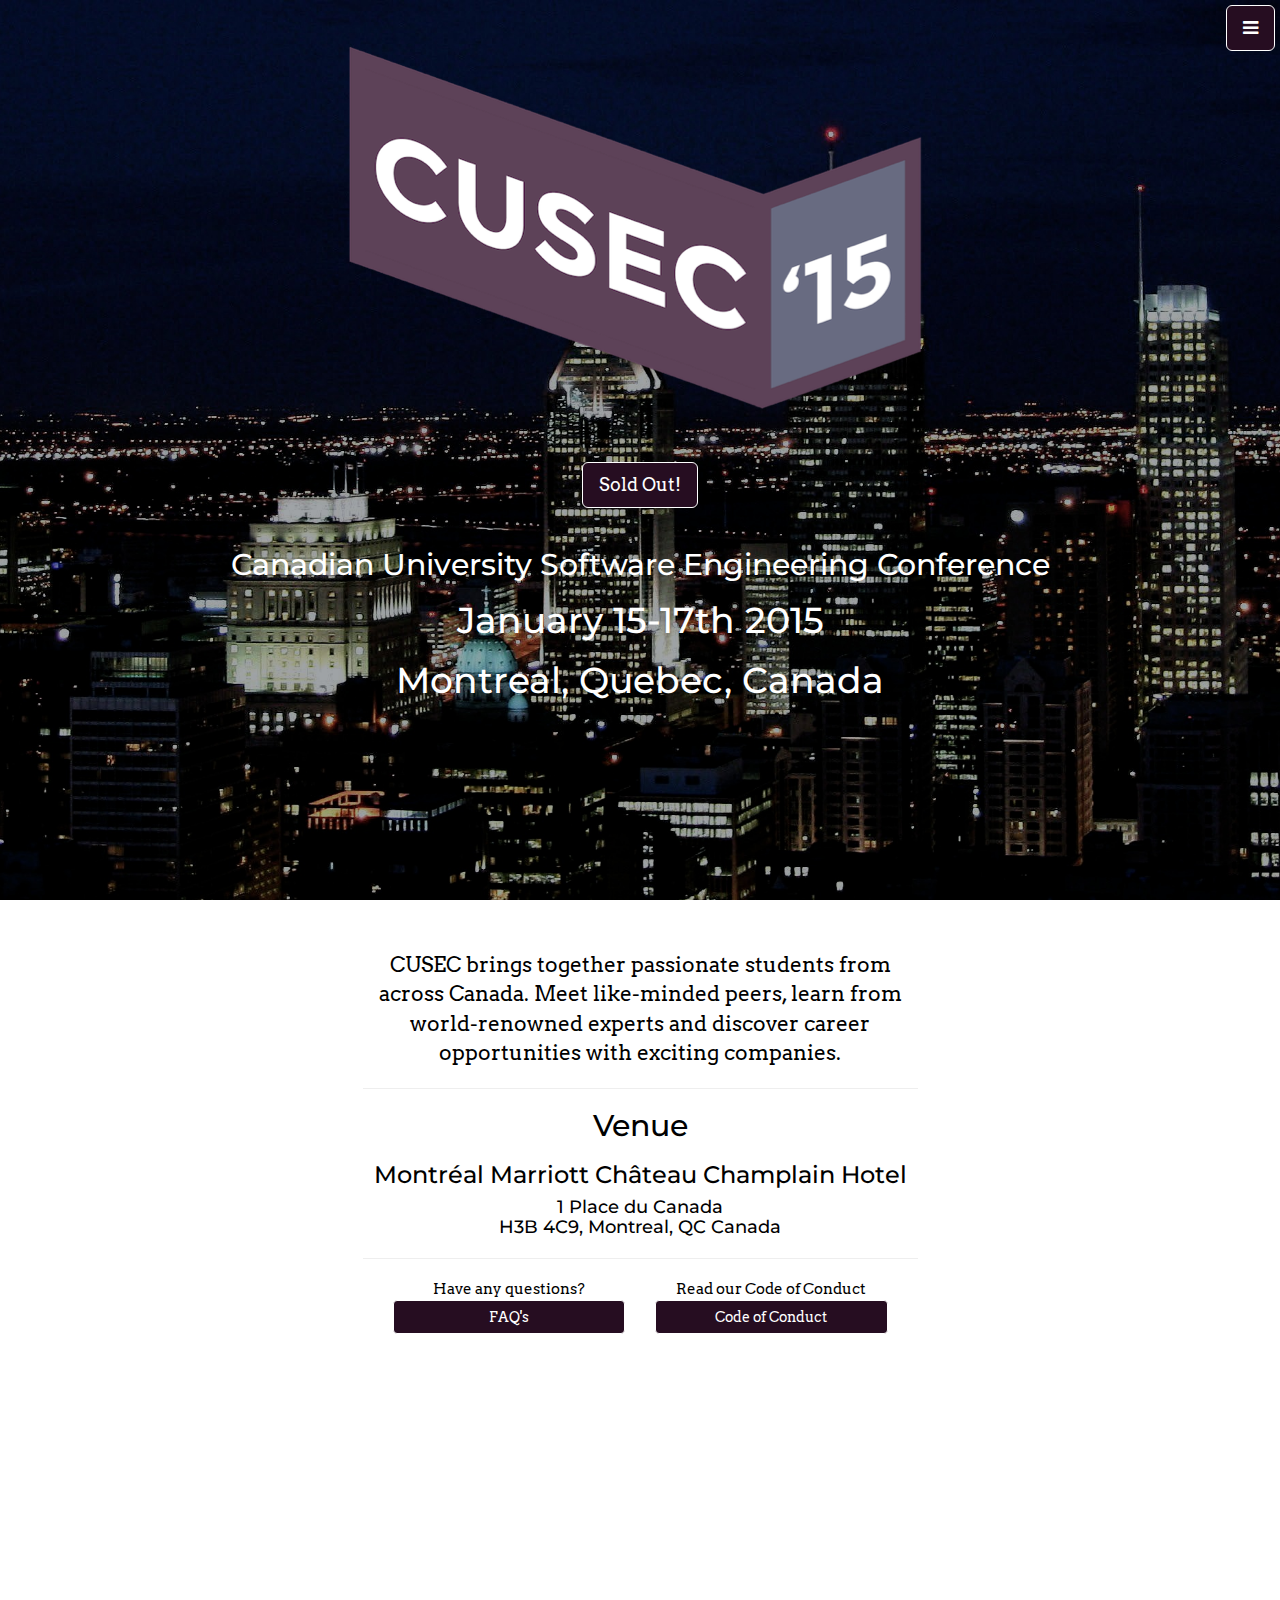
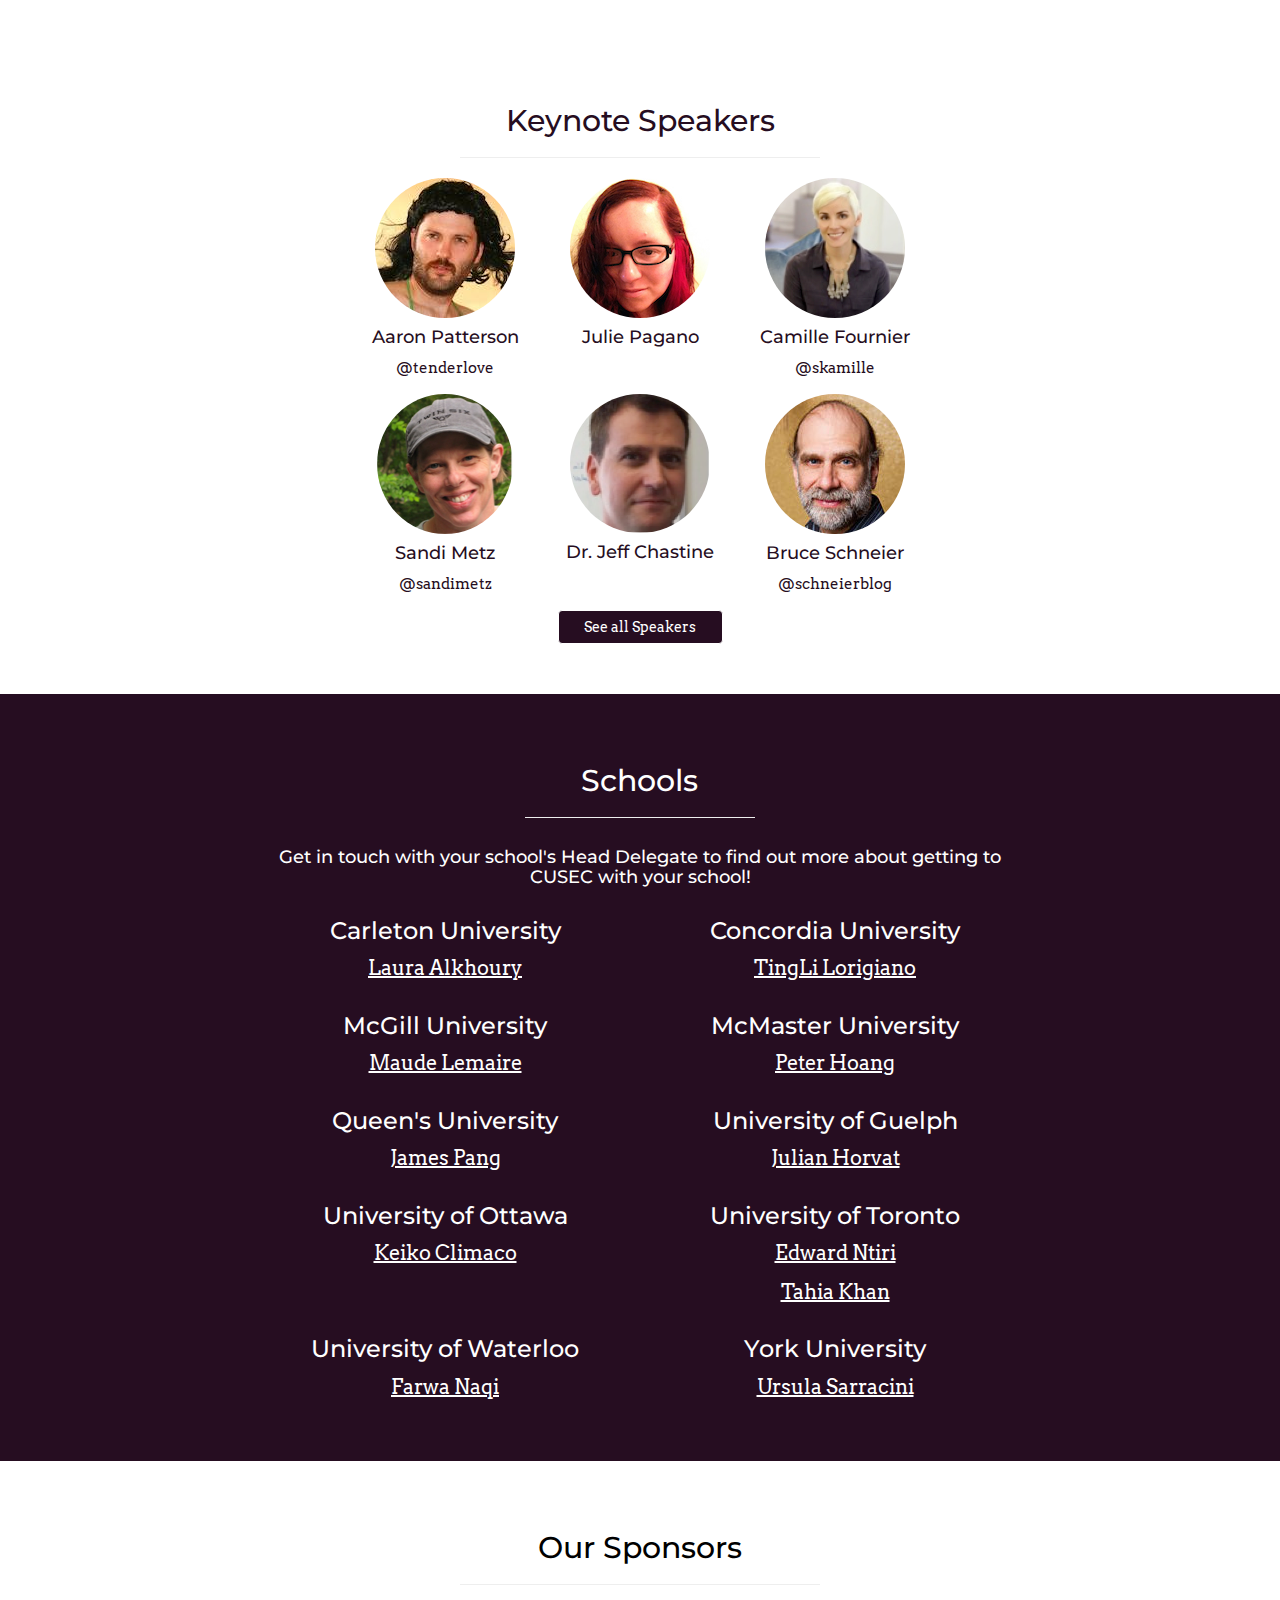
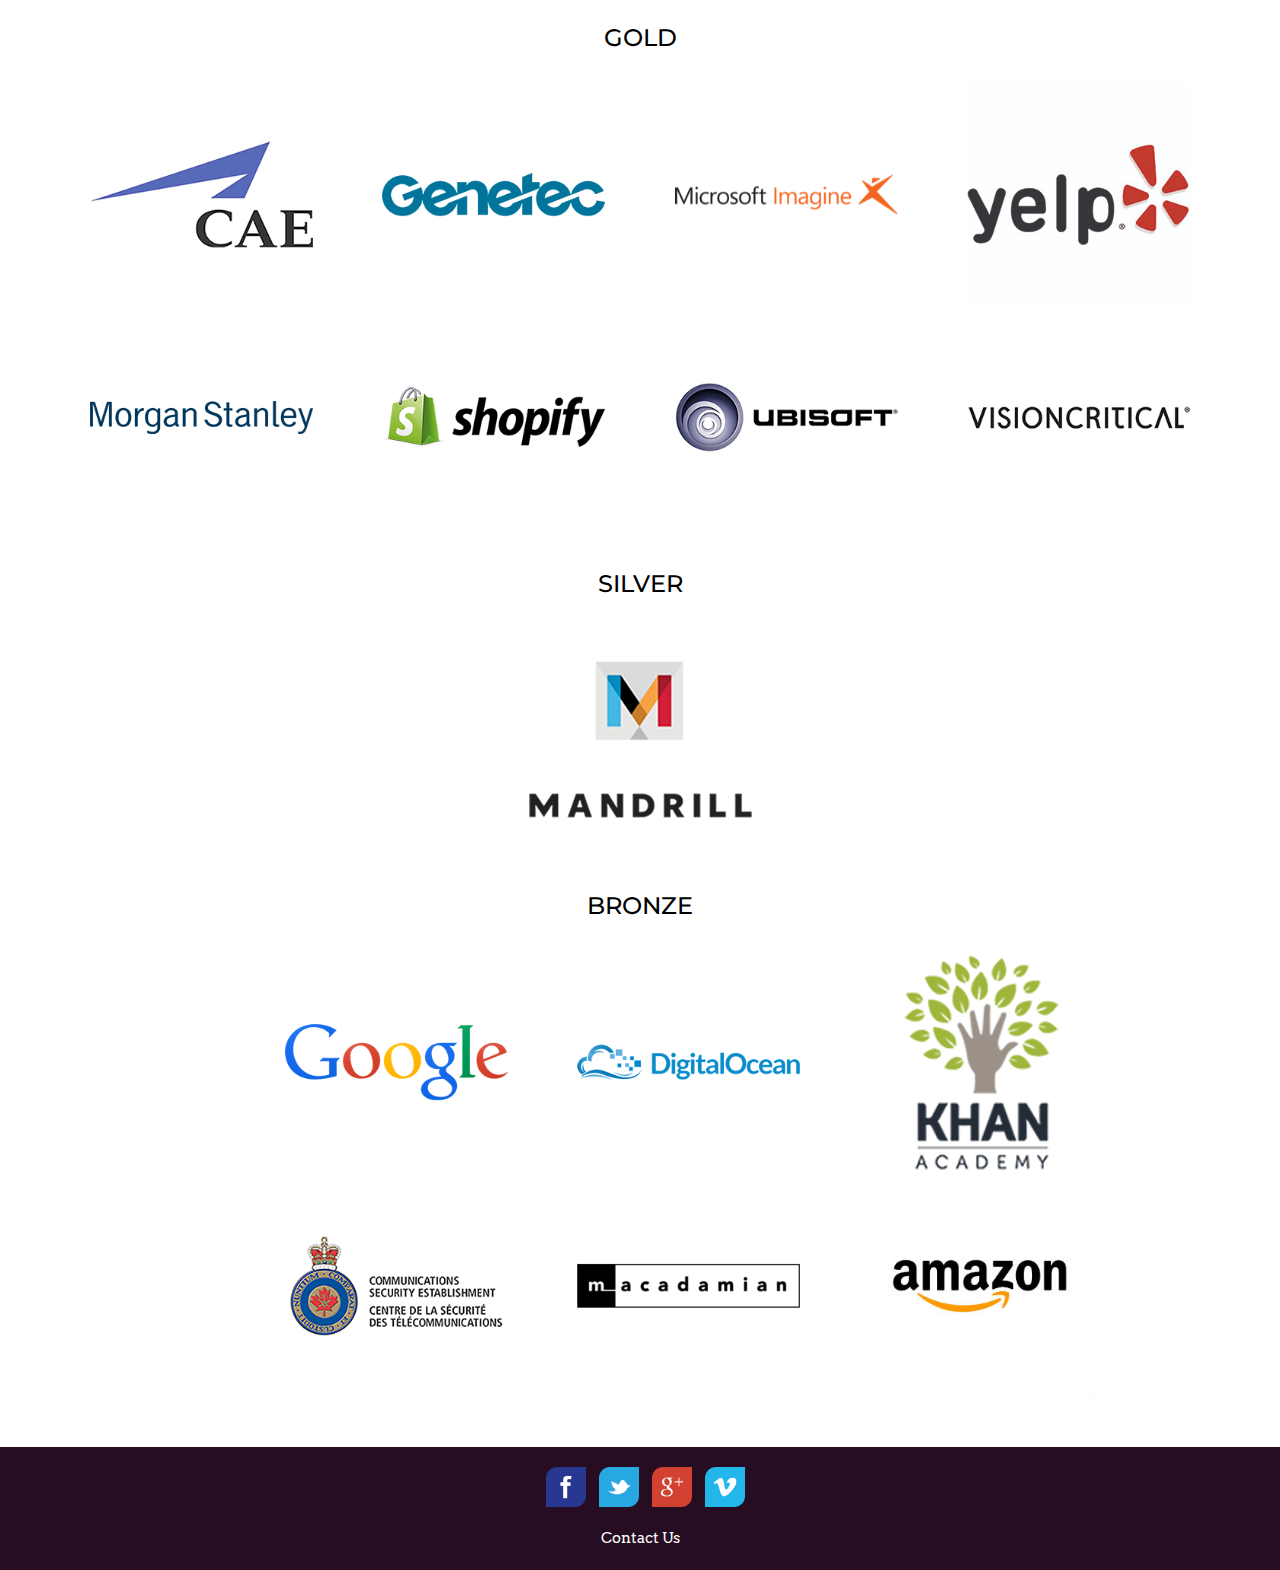
<file: index.html>
<!DOCTYPE html>

<html lang="en">

<head>
    <meta charset="utf-8">
    <meta name="viewport" content="width=device-width, initial-scale=1.0">
    <meta name="description" content="">
    <meta property="og:image" content="http://2015.cusec.net/img/logo-white.png" />

    <title>CUSEC 2015</title>

    <!-- Bootstrap core CSS -->
    <link href="css/bootstrap.css" rel="stylesheet">
    <link rel="icon" type="image/png" href="img/favicon.png">
    <link rel="image_src" href="img/logo-white.png" />

    <!-- Add custom CSS here -->
    <link href="css/cusec.css" rel="stylesheet">
    <link href="font-awesome/css/font-awesome.min.css" rel="stylesheet">

    <!--Fonts-->
    <link href='http://fonts.googleapis.com/css?family=Montserrat' rel='stylesheet' type='text/css'>
    <link href='http://fonts.googleapis.com/css?family=Arvo' rel='stylesheet' type='text/css'>

</head>

<body>

    <!-- Side Menu -->
    <a id="menu-toggle" href="#" class="btn btn-primary btn-lg toggle"><i class="fa fa-bars"></i></a>
    <div id="sidebar-wrapper">
        <ul class="sidebar-nav">
            <a id="menu-close" href="#" class="btn btn-default btn-lg pull-right toggle"><i class="fa fa-times"></i></a>
            <li class="sidebar-brand">CUSEC 2015</li>
            <li><a href="#top">Home</a></li>
            <li><a href="#about">About</a></li>
            <li><a href="schedule.html#schedule">Schedule</a></li>
            <li><a href="speakers.html#speakers">Speakers</a></li>
            <li><a href="democamp.html">Democamp</a></li>
            <li><a href="resumes.html">Resume Upload</a></li>
            <li><a href="talks.html">Lightning Talks</a></li>
            <li><a href="#schools">Schools</a></li>
            <li><a href="#sponsors">Sponsors</a></li>
            <li><a href="team.html#team">Team</a></li>
            <li><a href="faq.html#faq">Frequently Asked Questions</a></li>
            <li><a href="faq.html#coc">Code of Conduct</a></li>
        </ul>
    </div>
    <!-- /Side Menu -->

    <!-- Full Page Image Header Area -->
    <div id="top" class="header">
        <div class="vert-text1">
            <img class="img-responsive img-center" src="img/logo.png"></img>
            <a href="#" class="btn btn-lg btn-primary btn-last ">Sold Out!</a>
            <h2>Canadian University Software Engineering Conference</h2>
            <h1>January 15-17th 2015</h1>
            <h1>Montreal, Quebec, Canada</h1>
            <br/>
        </div>
    </div>
    <!-- /Full Page Image Header Area -->

    <!-- Intro -->
    <div id="about" class="intro">
        <div class="container">
            <div class="row">
                <div class="col-md-6 col-md-offset-3 text-center">
                    <p class="lead">CUSEC brings together passionate students from across Canada. Meet like-minded peers, learn from world-renowned experts and discover career opportunities with exciting companies.</p>
                    <hr>
                    <h2>Venue</h2>
                    <h3>Montréal Marriott Château Champlain Hotel</h3>
                    <h4>1 Place du Canada <br>
                    H3B 4C9, Montreal, QC Canada</h4>
                    <hr>
                    <div class="col-sm-12">
                        <div class="col-sm-6">
                            Have any questions?
                        </div>
                        <div class="col-sm-6">
                            Read our Code of Conduct
                        </div>
                    </div>
                    <div class="col-sm-12">
                        <div class="col-sm-6">
                            <a href="faq.html#faq" class="btn btn-primary btn-block">FAQ's</a>
                        </div>
                        <div class="col-sm-6">
                            <a href="faq.html#coc" class="btn btn-primary btn-block">Code of Conduct</a>
                        </div>
                    </div>
                </div>
            </div>
        </div>
    </div>
    <!-- /Intro -->




<!-- Callout -->
    <div class="callout">
        <div class="vert-text">
            <h2>"You will learn more at CUSEC in 3 days than your entire 1st year of university" <br/>-  Michel Parisien </h2>
        </div>
    </div>
    <!--/Callout -->


    <!-- Speakers -->
    <div id="keynotes" class="keynotes">
        <div class="container">
            <div class="row">
                <div class="col-md-4 col-md-offset-4 text-center">
                    <h2>Keynote Speakers</h2>
                    <hr>
                </div>
            </div>
            <div class="row">
                <div class="col-md-2 col-md-offset-3 text-center">
                    <div class="speakerPerson">
                        <img src="img/speakers/aaronpatterson.jpeg" class="img-circle">
                        <h4><a href="http://tenderlovemaking.com/">Aaron Patterson</a></h4>
                        <p><a href="https://www.twitter.com/tenderlove/">@tenderlove</a></p>
                    </div>
                </div>
                <div class="col-md-2 text-center">
                    <div class="speakerPerson">
                        <img src="img/speakers/juliepagano.jpg" class="img-circle">
                        <h4><a href="http://juliepagano.com/">Julie Pagano</a></h4>
                    </div>
                </div>
                <div class="col-md-2 text-center">
                    <div class="speakerPerson">
                        <img src="img/speakers/camille.png" class="img-circle">
                        <h4>Camille Fournier</h4>
                        <p><a href="https://twitter.com/skamille">@skamille</a></p>
                    </div>
                </div>
            </div>

            <div class="row">
                <div class="col-md-2 col-md-offset-3 text-center">
                    <div class="speakerPerson">
                        <img src="img/speakers/sandimetz.png" class="img-circle">
                        <h4><a href="http://www.sandimetz.com/">Sandi Metz</a></h4>
                        <p><p><a href="https://twitter.com/sandimetz">@sandimetz</a></p>
                    </div>
                </div>

                <div class="col-md-2 text-center">
                    <div class="speakerPerson">
                        <img src="img/speakers/jeff.png" class="img-circle">
                        <h4>Dr. Jeff Chastine</h4>
                        <p></p>
                    </div>
                </div>
                <div class="col-md-2 text-center">
                    <div class="speakerPerson">
                        <img src="img/speakers/bruce.jpg" class="img-circle" alt="Photo by: Per Ervland">
                        <h4><a href="https://www.schneier.com/">Bruce Schneier</a></h4>
                        <p><a href="https://twitter.com/schneierblog/">@schneierblog</a></p>
                    </div>
                </div>
                <div class="col-sm-2 col-md-offset-5 btntext" >
                    <a href="speakers.html" class="btn btn-primary btn-block">See all Speakers</a>
                </div>
            </div>
        </div>
    </div>
    <!-- /Speakers -->

<!-- schools -->
    <div class="schools" id="schools">
        <div class="container">
            <div class="row">
                <div class="col-md-8 col-md-offset-2 text-center">
                    <div class="row">
                    <div class="col-md-4 col-md-offset-4 text-center">
                    <h2>Schools</h2>
                    <hr>
                </div>

                    </div>
                    <h4>Get in touch with your school's Head Delegate to find out more about getting to CUSEC with your school!</h4>
                    <div class="row">
                    <div class="col-md-6 col-sm-12">
                    <h3>Carleton University</h3>
                        <h5><a href="mailto:carleton@cusec.net?Subject=CUSEC2015">Laura Alkhoury</a></h5>
                    </div>
                    <div class="col-md-6 col-sm-12">
                    <h3>Concordia University</h3>
                        <h5><a href="mailto:concordia@cusec.net?Subject=CUSEC2015">TingLi Lorigiano</a></h5>
                    </div>
                    </div>

                        <div class="row">
                    <div class="col-md-6 col-sm-12">
                    <h3>McGill University</h3>
                        <h5><a href="mailto:mcgill@cusec.net?Subject=CUSEC2015">Maude Lemaire</a></h5>
                    </div>
                    <div class="col-md-6 col-sm-12">
                    <h3>McMaster University</h3>
                        <h5><a href="mailto:mcmaster@cusec.net?Subject=CUSEC2015">Peter Hoang</a></h5>
                    </div>
                    </div>


                    <div class="row">
                    <div class="col-md-6 col-sm-12">
                    <h3>Queen's University</h3>
                        <h5><a href="mailto:queens@cusec.net?Subject=CUSEC2015">James Pang</a></h5>
                    </div>
                    <div class="col-md-6 col-sm-12">
                    <h3>University of Guelph</h3>
                        <h5><a href="mailto:guelph@cusec.net?Subject=CUSEC2015">Julian Horvat</a></h5>
                    </div>
                    </div>


                    <div class="row">
                    <div class="col-md-6 col-sm-12">
                    <h3>University of Ottawa</h3>
                        <h5><a href="mailto:ottawa@cusec.net?Subject=CUSEC2015">Keiko Climaco</a></h5>
                    </div>
                    <div class="col-md-6 col-sm-12">
                    <h3>University of Toronto</h3>
                        <h5><a href="mailto:toronto@cusec.net?Subject=CUSEC2015">Edward Ntiri</a></h5>
                        <h5><a href="mailto:toronto@cusec.net?Subject=CUSEC2015">Tahia Khan</a></h5>
                    </div>
                    </div>

                    <div class="row">
                    <div class="col-md-6 col-sm-12">
                    <h3>University of Waterloo</h3>
                        <h5><a href="mailto:waterloo@cusec.net?Subject=CUSEC2015">Farwa Naqi</a></h5>
                    </div>
                    <div class="col-md-6  col-sm-12">
                    <h3>York University</h3>
                        <h5><a href="mailto:york@cusec.net?Subject=CUSEC2015">Ursula Sarracini</a></h5>
                    </div>
                    </div>

                </div>
            </div>
        </div>
    </div>
    <!-- /schools -->


    <!-- Sponsors -->
    <div id="sponsors" class="sponsors">
        <div class="container">
            <div class="row">
                <div class="col-md-4 col-md-offset-4 text-center">
                    <h2>Our Sponsors</h2>
                    <hr>
                </div>
            </div>

            <!-- Gold sponsors -->
            <div class="row">
                <div class="col-md-4 col-md-offset-4 text-center">
                    <h3>GOLD</h3>
                    <br>
                </div>
            </div>
            <div class="row">
                <div class="col-xs-6 col-sm-4 col-md-3 text-center">
                      <div class="sponsor-item">
                        <a href="http://www.cae.com/">
                            <img class="img-portfolio img-responsive" src="img/sponsors/cae.jpg">
                        </a>
                    </div>
                </div>
                <div class="col-xs-6 col-sm-4 col-md-3 text-center">
                    <div class="sponsor-item">
                        <a href="http://www.genetec.com/about-us/careers">
                            <img class="img-portfolio img-responsive" src="img/sponsors/genetec.png">
                        </a>
                    </div>
                </div>
                <div class="col-xs-6 col-sm-4 col-md-3  text-center">
                      <div class="sponsor-item">
                        <a href="http://msdn.microsoft.com/en-ca/imagine">
                            <img class="img-portfolio img-responsive" src="img/sponsors/MS_I_logo.png">
                        </a>
                    </div>
                </div>
                <div class="col-xs-6 col-sm-4 col-md-3 text-center">
                    <div class="sponsor-item">
                        <a href="http://www.yelp.com">
                            <img class="img-portfolio img-responsive" src="img/sponsors/yelp.jpg">
                        </a>
                    </div>
                </div>
                <div class="col-xs-6 col-sm-4 col-md-3 text-center">
                      <div class="sponsor-item">
                        <a href="http://www.morganstanley.com/about/careers/">
                            <img class="img-portfolio img-responsive" src="img/sponsors/morganstanley.png">
                        </a>
                    </div>
                </div>
                <div class="col-xs-6 col-sm-4 col-md-3 text-center">
                      <div class="sponsor-item">
                        <a href="http://www.shopify.com/">
                            <img class="img-portfolio img-responsive" src="img/sponsors/shopify.png">
                        </a>

                    </div>
                </div>
                <div class="col-xs-6 col-sm-4 col-sm-offset-2 col-md-3 col-md-offset-0 text-center">
                    <div class="sponsor-item">
                        <a href="http://montreal.ubisoft.com/en">
                            <img class="img-portfolio img-responsive" src="img/sponsors/ubisoft.jpg">
                        </a>
                    </div>
                </div>
                <div class="col-xs-6 col-sm-4 col-md-3 text-center">
                    <div class="sponsor-item">
                        <a href="http://www.visioncritical.com">
                            <img class="img-portfolio img-responsive" src="img/sponsors/visioncritical.png">
                        </a>
                    </div>
                </div>
            </div>

            <!-- Silver sponsors -->
            <div class="row">
                <div class="col-md-4 col-md-offset-4 text-center">
                    <br>
                    <h3>SILVER</h3>
                    <br>
                </div>
            </div>
            <div class="row">
                <div class="col-xs-6 col-xs-offset-3 col-sm-4 col-sm-offset-4 text-center">
                      <div class="sponsor-item">
                        <a href="http://mandrill.com/">
                            <img class="img-portfolio img-responsive" src="img/sponsors/mandrill.png">
                        </a>
                    </div>
                </div>
            </div>


            <!-- Bronze sponsors -->
            <div class="row">
                <div class="col-md-4 col-md-offset-4 text-center">
                    <br>
                    <h3>BRONZE</h3>
                    <br>
                </div>
            </div>
            <div class="row">
                <div class="col-xs-6 col-sm-4 col-md-3 col-md-offset-2 text-center">
                      <div class="sponsor-item">
                        <a href="http://www.google.com/">
                            <img class="img-portfolio img-responsive" src="img/sponsors/google.png">
                        </a>
                    </div>
                </div>
                <div class="col-xs-6 col-sm-4 col-md-3 text-center">
                      <div class="sponsor-item">
                        <a href="https://www.digitalocean.com">
                            <img class="img-portfolio img-responsive" src="img/sponsors/digitalocean.png">
                        </a>
                    </div>
                </div>
                <div class="col-xs-6 col-sm-4 col-md-3 text-center">
                    <div class="sponsor-item">
                        <a href="https://www.khanacademy.org">
                            <img class="img-portfolio img-responsive" src="img/sponsors/khanacademy.png">
                        </a>
                    </div>
                </div>
                <div class="col-xs-6 col-sm-4 col-md-3 col-md-offset-2 text-center">
                    <div class="sponsor-item">
                        <a href="https://www.cse-cst.gc.ca">
                            <img class="img-portfolio img-responsive" src="img/sponsors/csec.png">
                        </a>
                    </div>
                </div>
                <div class="col-xs-6 col-sm-4 col-md-3 col-md-offset-0 text-center">
                    <div class="sponsor-item">
                        <a href="http://www.macadamian.com">
                            <img class="img-portfolio img-responsive" src="img/sponsors/macadamian.png">
                        </a>
                    </div>
                </div>
                <div class="col-xs-6 col-xs-offset-3 col-sm-4 col-sm-offset-4 col-md-3 col-md-offset-0 text-center">
                    <div class="sponsor-item">
                        <a href="http://www.amazon.com/gp/jobs">
                            <img class="img-portfolio img-responsive" src="img/sponsors/amazon.jpg">
                        </a>
                    </div>
                </div>
            </div>

        </div>
    </div>
    <!-- /sponsors -->

    <!-- Footer -->
    <footer>
        <!--
        // Leaf Flat Social Media Icons Set //
        Release date: 06/09/2013
        License: (by-sa-nd) Free for commercial use (link to author, no derivative works)
        Original source: http://www.webhostingsecretrevealed.net/discount-freebies/free-icons/leaf/
        -->
        <div class="container">
            <div class="row">
                <div class="col-md-12" style="text-align:center">
                <a class="btn-social" href="http://www.facebook.com/pages/CUSEC/9884406702">
                    <img src="img/icons/facebook.png"></img>
                </a>
                <a class="btn-social" href="http://www.twitter.com/cusec">
                    <img src="img/icons/twitter.png"></img>
                </a>
                <a class="btn-social" href="http://plus.google.com/106331744933691516421" rel="publisher">
                    <img src="img/icons/googleplus.png"></img>
                </a>
                <a class="btn-social" href="http://www.vimeo.com/cusec/">
                    <img src="img/icons/vimeo.png"></img>
                </a>
                </div>
            </div>
            <br/>
            <div class="row">
                <div class="col-md-12" style="text-align:center">
                <a href="mailto:info@cusec.net?Subject=CUSEC2015">
                    Contact Us
                </a>
                </div>
            </div>
        </div>
    </footer>
    <!-- /Footer -->

    <!-- JavaScript -->
    <script src="js/jquery-1.10.2.js"></script>
    <script src="js/bootstrap.js"></script>

    <!-- Custom JavaScript for the Side Menu and Smooth Scrolling -->
    <script>
    $("#menu-close").click(function(e) {
        e.preventDefault();
        $("#sidebar-wrapper").toggleClass("active");
    });
    </script>
    <script>
    $("#menu-toggle").click(function(e) {
        e.preventDefault();
        $("#sidebar-wrapper").toggleClass("active");
    });
    </script>
    <script>
    $(function() {
        $('a[href*=#]:not([href=#])').click(function() {
            if (location.pathname.replace(/^\//, '') == this.pathname.replace(/^\//, '') || location.hostname == this.hostname) {

                var target = $(this.hash);
                target = target.length ? target : $('[name=' + this.hash.slice(1) + ']');
                if (target.length) {
                    $('html,body').animate({
                        scrollTop: target.offset().top
                    }, 1000);
                    return false;
                }
            }
        });
    });
    </script>
</body>

</html>
</file>
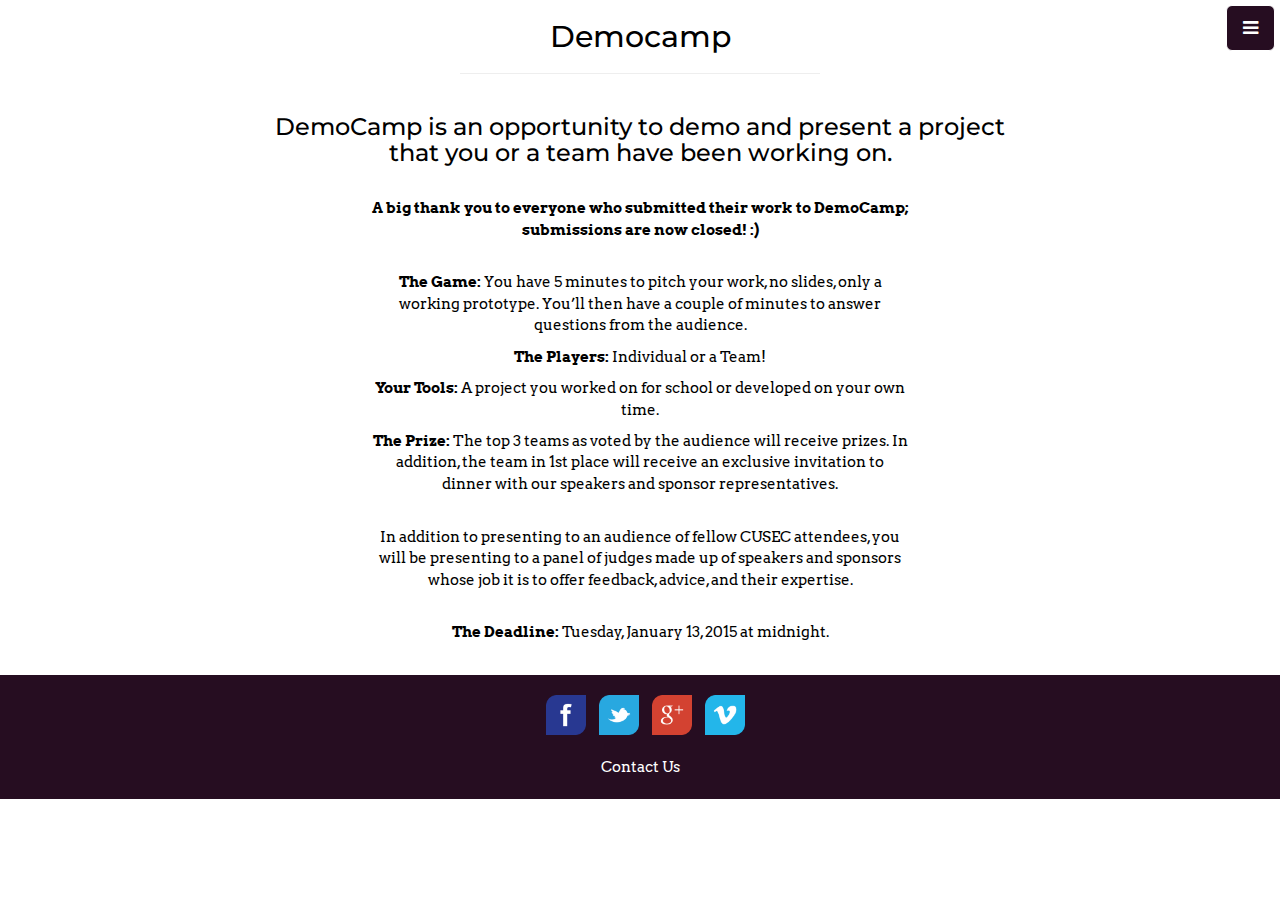
<file: democamp.html>
<!DOCTYPE html>


<html lang="en">

<head>
    <meta charset="utf-8">
    <meta name="viewport" content="width=device-width, initial-scale=1.0">
    <meta name="description" content="">
    <meta name="author" content="Kat">

    <title>CUSEC 2015</title>

    <!-- Bootstrap core CSS -->
    <link href="css/bootstrap.css" rel="stylesheet">
    <link rel="icon" type="image/png" href="img/favicon.png">

    <!-- Add custom CSS here -->
    <link href="css/cusec.css" rel="stylesheet">
    <link href="font-awesome/css/font-awesome.min.css" rel="stylesheet">

    <!--Fonts-->
    <link href='http://fonts.googleapis.com/css?family=Montserrat' rel='stylesheet' type='text/css'>
    <link href='http://fonts.googleapis.com/css?family=Arvo' rel='stylesheet' type='text/css'>
    
</head>

<body>

<!-- Side Menu -->
    <a id="menu-toggle" href="#" class="btn btn-primary btn-lg toggle"><i class="fa fa-bars"></i></a>
    <div id="sidebar-wrapper">
        <ul class="sidebar-nav">
            <a id="menu-close" href="#" class="btn btn-default btn-lg pull-right toggle"><i class="fa fa-times"></i></a>
            <li class="sidebar-brand">CUSEC 2015</a></li>
            <li><a href="index.html#top">Home</a></li>
            <li><a href="index.html#about">About</a></li>
            <li><a href="schedule.html#schedule">Schedule</a></li>
            <li><a href="speakers.html">Speakers</a></li>
            <li><a href="#top">Democamp</a></li>
            <li><a href="resumes.html">Resume Upload</a></li>
            <li><a href="talks.html">Lightning Talks</a></li>
            <li><a href="index.html#schools">Schools</a></li>
            <li><a href="index.html#sponsors">Sponsors</a></li>
            <li><a href="team.html#team">Team</a></li>
            <li><a href="faq.html#faq">Frequently Asked Questions</a></li>
            <li><a href="faq.html#coc">Code of Conduct</a></li>
        </ul>
    </div>
    <!-- /Side Menu -->    

    <!-- Democamp -->
    <div class="democamp">
        <div class="container">
            <div class="row">
                <div class="col-md-4 col-md-offset-4 text-center">
                    <h2>Democamp</h2>
                    <hr>
                </div>
            </div>

            <div class="col-md-8 col-md-offset-2 text-center">
                <h3>DemoCamp is an opportunity to demo and present a project that you or a team have been working on.</h3></br>
            </div>
            <div class="col-md-6 col-md-offset-3 text-center">

                <p><strong>A big thank you to everyone who submitted their work to DemoCamp; submissions are now closed! :)</strong></p><br>

                <p><strong>The Game:</strong> You have 5 minutes to pitch your work, no slides, only a working prototype. You’ll then have a couple of minutes to answer questions from the audience.</p>

                <p><strong>The Players:</strong> Individual or a Team!</p>

                <p><strong>Your Tools:</strong> A project you worked on for school or developed on your own time.</p>

                <p><strong>The Prize:</strong> The top 3 teams as voted by the audience will receive prizes. In addition, the team in 1st place will receive an exclusive invitation to dinner with our speakers and sponsor representatives.</p></br>
            
                <p>In addition to presenting to an audience of fellow CUSEC attendees, you will be presenting to a panel of judges made up of speakers and sponsors whose job it is to offer feedback, advice, and their expertise.</p></br>

                <p><strong>The Deadline:</strong> Tuesday, January 13, 2015 at midnight.</p></br>


            </div>
            <!-- Democamp form
            <div class="col-md-6 col-md-offset-3 text-center">
                <div id="wufoo-mmgfn101brmky8">
                    Fill out my <a href="https://cusecresumes.wufoo.com/forms/mmgfn101brmky8">online form</a>.
                </div>
            </div>
            -->
        </div>
    </div>
    <!-- Footer -->
    <footer>
        <!-- 
        // Leaf Flat Social Media Icons Set // 
        Release date: 06/09/2013
        License: (by-sa-nd) Free for commercial use (link to author, no derivative works)
        Original source: http://www.webhostingsecretrevealed.net/discount-freebies/free-icons/leaf/ 
        -->
        <div class="container">
            <div class="row">
                <div class="col-md-12" style="text-align:center">
                <a class="btn-social" href="http://www.facebook.com/pages/CUSEC/9884406702">
                    <img src="img/icons/facebook.png"></img>
                </a>
                <a class="btn-social" href="http://www.twitter.com/cusec">
                    <img src="img/icons/twitter.png"></img>
                </a>
                <a class="btn-social" href="http://plus.google.com/106331744933691516421" rel="publisher">
                    <img src="img/icons/googleplus.png"></img>
                </a>
                <a class="btn-social" href="http://www.vimeo.com/cusec/">
                    <img src="img/icons/vimeo.png"></img>
                </a>
                </div>
            </div>
            <br/>
            <div class="row">
                <div class="col-md-12" style="text-align:center">
                <a href="mailto:info@cusec.net?Subject=CUSEC2015">
                    Contact Us
                </a>
                </div>
            </div>
        </div>
    </footer>
    <!-- /Footer -->
    
    <!-- JavaScript -->
    <script src="js/jquery-1.10.2.js"></script>
    <script src="js/bootstrap.js"></script>

    <!-- Custom JavaScript for the Side Menu and Smooth Scrolling -->
    <script>
    $("#menu-close").click(function(e) {
        e.preventDefault();
        $("#sidebar-wrapper").toggleClass("active");
    });
    </script>
    <script>
    $("#menu-toggle").click(function(e) {
        e.preventDefault();
        $("#sidebar-wrapper").toggleClass("active");
    });
    </script>
    <script>
    $(function() {
        $('a[href*=#]:not([href=#])').click(function() {
            if (location.pathname.replace(/^\//, '') == this.pathname.replace(/^\//, '') || location.hostname == this.hostname) {

                var target = $(this.hash);
                target = target.length ? target : $('[name=' + this.hash.slice(1) + ']');
                if (target.length) {
                    $('html,body').animate({
                        scrollTop: target.offset().top
                    }, 1000);
                    return false;
                }
            }
        });
    });
    </script>
    <script type="text/javascript">
        var mmgfn101brmky8;(function(d, t) {
            var s = d.createElement(t), options = {
            'userName':'cusecresumes',
            'formHash':'mmgfn101brmky8',
            'autoResize':true,
            'height':'1008',
            'async':true,
            'host':'wufoo.com',
            'header':'show',
            'ssl':true};
            s.src = ('https:' == d.location.protocol ? 'https://' : 'http://') + 'www.wufoo.com/scripts/embed/form.js';
            s.onload = s.onreadystatechange = function() {
            var rs = this.readyState; if (rs) if (rs != 'complete') if (rs != 'loaded') return;
            try { mmgfn101brmky8 = new WufooForm();mmgfn101brmky8.initialize(options);mmgfn101brmky8.display(); } catch (e) {}};
            var scr = d.getElementsByTagName(t)[0], par = scr.parentNode; par.insertBefore(s, scr);
            })(document, 'script');
    </script>
</body>

</html>
</file>
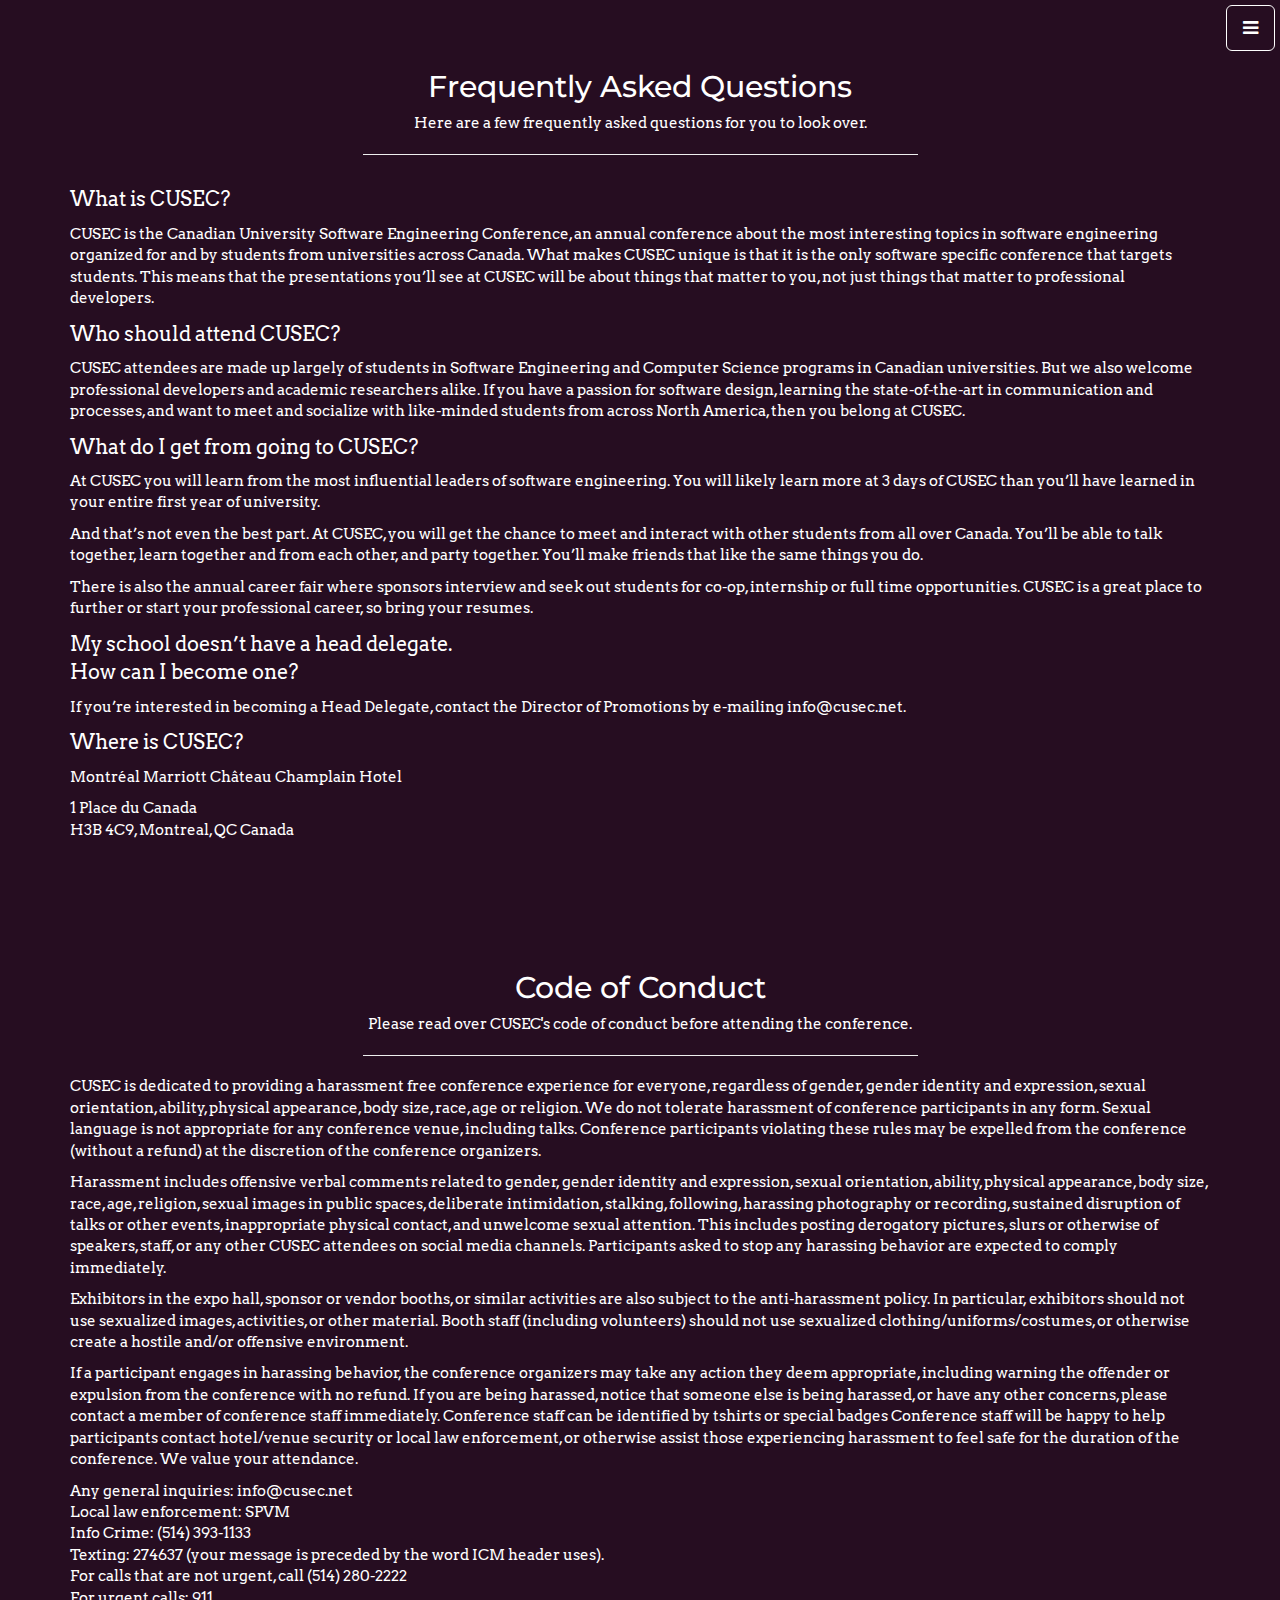
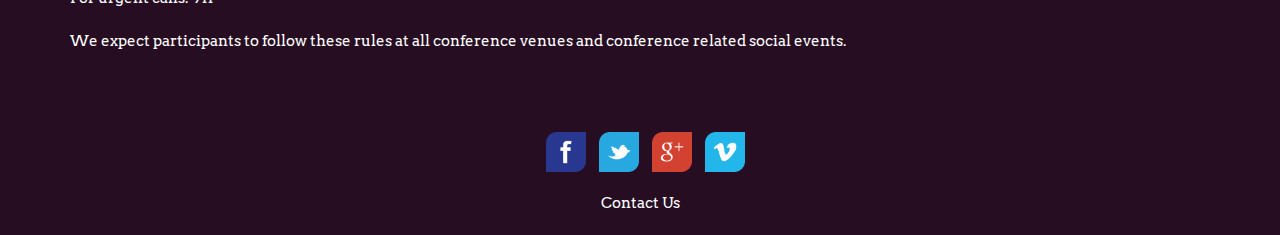
<file: faq.html>
<!DOCTYPE html>


<html lang="en">

<head>
    <meta charset="utf-8">
    <meta name="viewport" content="width=device-width, initial-scale=1.0">
    <meta name="description" content="">
    <meta name="author" content="Kat">

    <title>CUSEC 2015</title>

    <!-- Bootstrap core CSS -->
    <link href="css/bootstrap.css" rel="stylesheet">
    <link rel="icon" type="image/png" href="img/favicon.png">

    <!-- Add custom CSS here -->
    <link href="css/cusec.css" rel="stylesheet">
    <link href="font-awesome/css/font-awesome.min.css" rel="stylesheet">

    <!--Fonts-->
    <link href='http://fonts.googleapis.com/css?family=Montserrat' rel='stylesheet' type='text/css'>
    <link href='http://fonts.googleapis.com/css?family=Arvo' rel='stylesheet' type='text/css'>
    
</head>

<body>

<!-- Side Menu -->
    <a id="menu-toggle" href="#" class="btn btn-primary btn-lg toggle"><i class="fa fa-bars"></i></a>
    <div id="sidebar-wrapper">
        <ul class="sidebar-nav">
            <a id="menu-close" href="#" class="btn btn-default btn-lg pull-right toggle"><i class="fa fa-times"></i></a>
            <li class="sidebar-brand">CUSEC 2015</a></li>
            <li><a href="index.html#top">Home</a></li>
            <li><a href="index.html#about">About</a></li>
            <li><a href="schedule.html#schedule">Schedule</a></li>
            <li><a href="speakers.html#speakers">Speakers</a></li>
            <li><a href="democamp.html">Democamp</a></li>
            <li><a href="resumes.html">Resume Upload</a></li>
            <li><a href="talks.html">Lightning Talks</a></li>
            <li><a href="index.html#schools">Schools</a></li>
            <li><a href="index.html#sponsors">Sponsors</a></li>
            <li><a href="team.html#team">Team</a></li>
            <li><a href="faq.html#faq">Frequently Asked Questions</a></li>
            <li><a href="faq.html#coc">Code of Conduct</a></li>
        </ul>
    </div>
    <!-- /Side Menu -->

<!-- FAQ -->
<div id="faq" class="faq">
<div class="container">
<div class="text-center"> 
    <div class="row">
        <div class="col-md-6 col-md-offset-3 text-center">
            <h2>Frequently Asked Questions</h2>
            Here are a few frequently asked questions for you to look over.
            <hr>
            
        </div>
    </div>   

    </div>
    
    <h5>What is CUSEC?</h5>
    <p>
    CUSEC is the Canadian University Software Engineering Conference, an annual conference about the most interesting topics in software engineering organized for and by students from universities across Canada. What makes CUSEC unique is that it is the only software specific conference that targets students. This means that the presentations you’ll see at CUSEC will be about things that matter to you, not just things that matter to professional developers.
    </p>

    <h5>Who should attend CUSEC?</h5>
    <p>
    CUSEC attendees are made up largely of students in Software Engineering and Computer Science programs in Canadian universities. But we also welcome professional developers and academic researchers alike. If you have a passion for software design, learning the state-of-the-art in communication and processes, and want to meet and socialize with like-minded students from across North America, then you belong at CUSEC.
    </p>

    <h5>What do I get from going to CUSEC?</h5>
    <p>
    At CUSEC you will learn from the most influential leaders of software engineering. You will likely learn more at 3 days of CUSEC than you’ll have learned in your entire first year of university.
    </p>    
    <p>
    And that’s not even the best part. At CUSEC, you will get the chance to meet and interact with other students from all over Canada. You’ll be able to talk together, learn together and from each other, and party together. You’ll make friends that like the same things you do.
    </p>
    <p>
    There is also the annual career fair where sponsors interview and seek out students for co-op, internship or full time opportunities. CUSEC is a great place to further or start your professional career, so bring your resumes.
    </p>
    
    <h5>My school doesn’t have a head delegate.<br>
    How can I become one?</h5>
    <p>
    If you’re interested in becoming a Head Delegate, contact the Director of Promotions by e-mailing <a href="mailto:info@cusec.net?Subject=CUSEC2015">info@cusec.net</a>.
    </p>
   
    <h5>Where is CUSEC?</h5>
    <p>
    Montréal Marriott Château Champlain Hotel
    </p>
    <p>
    1 Place du Canada <br>
    H3B 4C9, Montreal, QC Canada
    </p>

   
    </div>
</div>



<!-- Code of Conduct -->
<div id="coc" class="faq">
<div class="container">
<div class="text-center">
    <div class="row">
        <div class="col-md-6 col-md-offset-3 text-center">
            <h2>Code of Conduct</h2>
            Please read over CUSEC's code of conduct before attending the conference.
            <hr>
            
        </div>
    </div> 
</div>
     
<p>
CUSEC is dedicated to providing a harassment ­free conference experience for everyone, regardless of gender, gender identity and expression, sexual orientation, ability, physical appearance, body size, race, age or religion. We do not tolerate harassment of conference participants in any form. Sexual language is not appropriate for any conference venue, including talks. Conference participants violating these rules may be expelled from the conference (without a refund) at the discretion of the conference organizers.</p>
<p>
Harassment includes offensive verbal comments related to gender, gender identity and expression, sexual orientation, ability, physical appearance, body size, race, age, religion, sexual images in public spaces, deliberate intimidation, stalking, following, harassing photography or recording, sustained disruption of talks or other events, inappropriate physical contact, and unwelcome sexual attention. This includes posting derogatory pictures, slurs or otherwise of speakers, staff, or any other CUSEC attendees on social media channels. Participants asked to stop any harassing behavior are expected to comply immediately.</p>
<p>
Exhibitors in the expo hall, sponsor or vendor booths, or similar activities are also subject to the anti-­harassment policy. In particular, exhibitors should not use sexualized images, activities, or other material. Booth staff (including volunteers) should not use sexualized clothing/uniforms/costumes, or otherwise create a hostile and/or offensive environment.</p>
<p>
If a participant engages in harassing behavior, the conference organizers may take any action they deem appropriate, including warning the offender or expulsion from the conference with no refund. If you are being harassed, notice that someone else is being harassed, or have any other concerns, please contact a member of conference staff immediately. Conference staff can be identified by t­shirts or special badges Conference staff will be happy to help participants contact hotel/venue security or local law enforcement, or otherwise assist those experiencing harassment to feel safe for the duration of the conference. We value your attendance.</p>
<p>
Any general inquiries: <a href="mailto:info@cusec.net?Subject=CUSEC2015">info@cusec.net</a><br>
Local law enforcement: SPVM<br>
Info Crime: (514) 393-­1133<br>
Texting: 274637 (your message is preceded by the word ICM header uses).<br>
For calls that are not urgent, call (514) ­280-­2222<br>
For urgent calls: 9­1­1<br>
<br>
We expect participants to follow these rules at all conference venues and conference­ related social events.
</p>

</div>
</div>

<!-- Footer -->
    <footer>
        <!-- 
        // Leaf Flat Social Media Icons Set // 
        Release date: 06/09/2013
        License: (by-sa-nd) Free for commercial use (link to author, no derivative works)
        Original source: http://www.webhostingsecretrevealed.net/discount-freebies/free-icons/leaf/ 
        -->
        <div class="container">
            <div class="row">
                <div class="col-md-12" style="text-align:center">
                <a class="btn-social" href="http://www.facebook.com/pages/CUSEC/9884406702">
                    <img src="img/icons/facebook.png"></img>
                </a>
                <a class="btn-social" href="http://www.twitter.com/cusec">
                    <img src="img/icons/twitter.png"></img>
                </a>
                <a class="btn-social" href="http://plus.google.com/106331744933691516421" rel="publisher">
                    <img src="img/icons/googleplus.png"></img>
                </a>
                <a class="btn-social" href="http://www.vimeo.com/cusec/">
                    <img src="img/icons/vimeo.png"></img>
                </a>
                </div>
            </div>
            <br/>
            <div class="row">
                <div class="col-md-12" style="text-align:center">
                <a href="mailto:info@cusec.net?Subject=CUSEC2015">
                    Contact Us
                </a>
                </div>
            </div>
        </div>
    </footer>
    <!-- /Footer -->


<!-- JavaScript -->
    <script src="js/jquery-1.10.2.js"></script>
    <script src="js/bootstrap.js"></script>

    <!-- Custom JavaScript for the Side Menu and Smooth Scrolling -->
    <script>
    $("#menu-close").click(function(e) {
        e.preventDefault();
        $("#sidebar-wrapper").toggleClass("active");
    });
    </script>
    <script>
    $("#menu-toggle").click(function(e) {
        e.preventDefault();
        $("#sidebar-wrapper").toggleClass("active");
    });
    </script>
    <script>
    $(function() {
        $('a[href*=#]:not([href=#])').click(function() {
            if (location.pathname.replace(/^\//, '') == this.pathname.replace(/^\//, '') || location.hostname == this.hostname) {

                var target = $(this.hash);
                target = target.length ? target : $('[name=' + this.hash.slice(1) + ']');
                if (target.length) {
                    $('html,body').animate({
                        scrollTop: target.offset().top
                    }, 1000);
                    return false;
                }
            }
        });
    });
    </script>
</body>
</file>
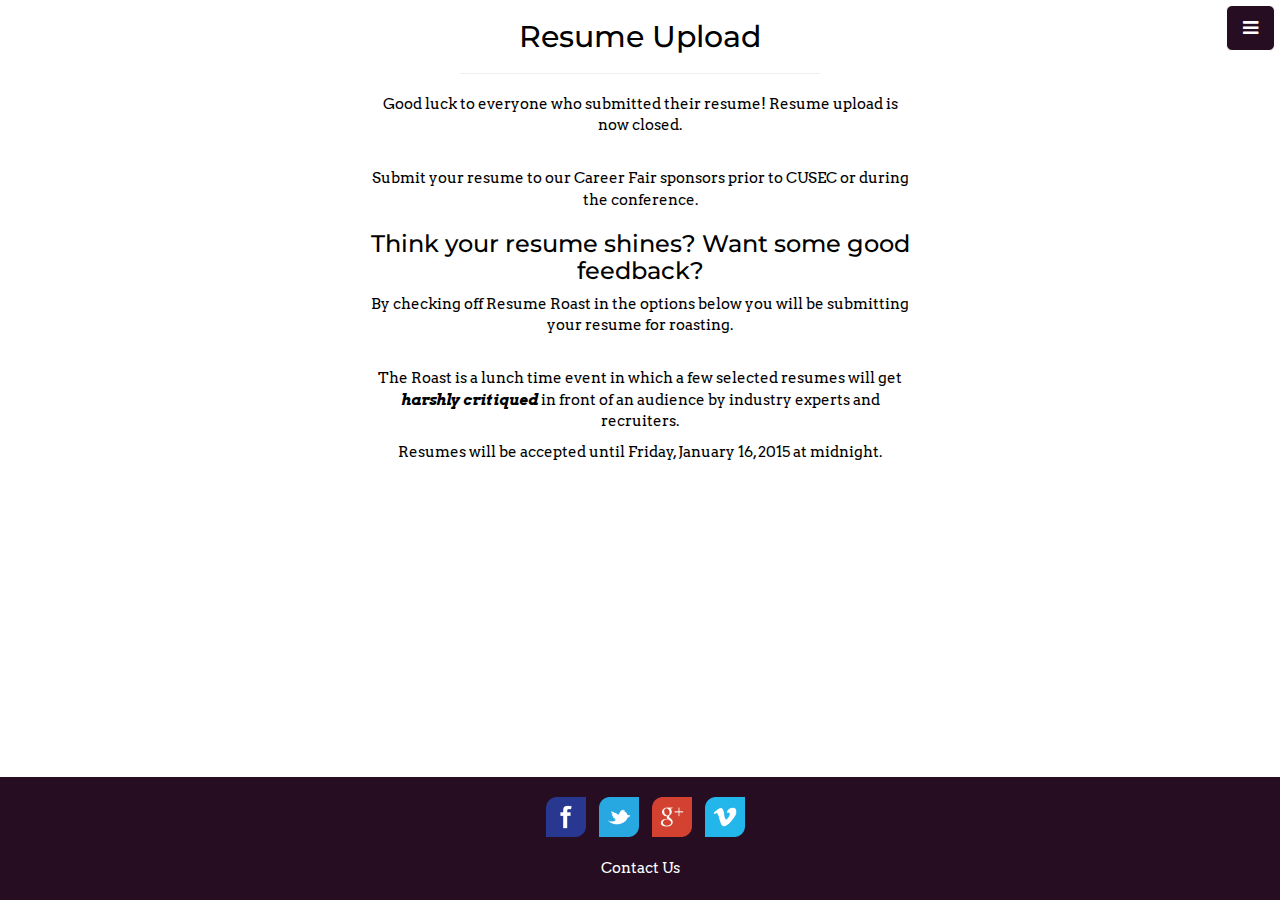
<file: resumes.html>
<!DOCTYPE html>


<html lang="en">

<head>
    <meta charset="utf-8">
    <meta name="viewport" content="width=device-width, initial-scale=1.0">
    <meta name="description" content="">
    <meta name="author" content="Kat">

    <title>CUSEC 2015</title>

    <!-- Bootstrap core CSS -->
    <link href="css/bootstrap.css" rel="stylesheet">
    <link rel="icon" type="image/png" href="img/favicon.png">
    

    <!-- Add custom CSS here -->
    <link href="css/cusec.css" rel="stylesheet">
    <link href="font-awesome/css/font-awesome.min.css" rel="stylesheet">

    <!--Fonts-->
    <link href='http://fonts.googleapis.com/css?family=Montserrat' rel='stylesheet' type='text/css'>
    <link href='http://fonts.googleapis.com/css?family=Arvo' rel='stylesheet' type='text/css'>
    
</head>

<body>
    <a id="menu-toggle" href="#" class="btn btn-primary btn-lg toggle"><i class="fa fa-bars"></i></a>
    <div id="sidebar-wrapper">
        <ul class="sidebar-nav">
            <a id="menu-close" href="#" class="btn btn-default btn-lg pull-right toggle"><i class="fa fa-times"></i></a>
            <li class="sidebar-brand">CUSEC 2015</a></li>
            <li><a href="index.html#top">Home</a></li>
            <li><a href="index.html#about">About</a></li>
            <li><a href="schedule.html#schedule">Schedule</a></li>
            <li><a href="speakers.html">Speakers</a></li>
            <li><a href="democamp.html">Democamp</a></li>
            <li><a href="#">Resume Upload</a></li>
            <li><a href="talks.html">Lightning Talks</a></li>
            <li><a href="index.html#schools">Schools</a></li>
            <li><a href="index.html#sponsors">Sponsors</a></li>
            <li><a href="team.html#team">Team</a></li>
            <li><a href="faq.html#faq">Frequently Asked Questions</a></li>
            <li><a href="faq.html#coc">Code of Conduct</a></li>
        </ul>
    </div>

    <div class="democamp">
        <div class="container">
            <div class="row">
                <div class="col-md-4 col-md-offset-4 text-center">
                    <h2>Resume Upload</h2>
                    <hr>
                </div>
            </div>
            <div class="col-md-6 col-md-offset-3 text-center">
                <p>Good luck to everyone who submitted their resume! Resume upload is now closed.  </p><br>
                <p>Submit your resume to our Career Fair sponsors prior to CUSEC or during the conference.</p>
                <h3>Think your resume shines? Want some good feedback?</h3>
                <p>By checking off Resume Roast in the options below you will be submitting your resume for roasting.</p>
                </br>
                <p>The Roast is a lunch time event in which a few selected resumes will get <strong><i>harshly critiqued</i></strong> in front of an audience by industry experts and recruiters.</p>
                <p>Resumes will be accepted until Friday, January 16, 2015 at midnight.</p><br>
            </div>
            <!--
            <div class="col-md-6 col-md-offset-3 text-center">
                <div id="wufoo-z1f25wbm05x9ho7">
                    Fill out my <a href="https://cusecresumes.wufoo.com/forms/z1f25wbm05x9ho7">online form</a>.
                </div>
            </div>
            -->
        </div>
    </div>

    <!-- Footer -->
    <footer class="navbar-fixed-bottom">
        <!-- 
        // Leaf Flat Social Media Icons Set // 
        Release date: 06/09/2013
        License: (by-sa-nd) Free for commercial use (link to author, no derivative works)
        Original source: http://www.webhostingsecretrevealed.net/discount-freebies/free-icons/leaf/ 
        -->
        <div class="container">
            <div class="row">
                <div class="col-md-12" style="text-align:center">
                <a class="btn-social" href="http://www.facebook.com/pages/CUSEC/9884406702">
                    <img src="img/icons/facebook.png"></img>
                </a>
                <a class="btn-social" href="http://www.twitter.com/cusec">
                    <img src="img/icons/twitter.png"></img>
                </a>
                <a class="btn-social" href="http://plus.google.com/106331744933691516421" rel="publisher">
                    <img src="img/icons/googleplus.png"></img>
                </a>
                <a class="btn-social" href="http://www.vimeo.com/cusec/">
                    <img src="img/icons/vimeo.png"></img>
                </a>
                </div>
            </div>
            <br/>
            <div class="row">
                <div class="col-md-12" style="text-align:center">
                <a href="mailto:info@cusec.net?Subject=CUSEC2015">
                    Contact Us
                </a>
                </div>
            </div>
        </div>
    </footer>
    <!-- /Footer -->
    
    <!-- JavaScript -->
    <script src="js/jquery-1.10.2.js"></script>
    <script src="js/bootstrap.js"></script>

    <!-- Custom JavaScript for the Side Menu and Smooth Scrolling -->
    <script>
    $("#menu-close").click(function(e) {
        e.preventDefault();
        $("#sidebar-wrapper").toggleClass("active");
    });
    </script>
    <script>
    $("#menu-toggle").click(function(e) {
        e.preventDefault();
        $("#sidebar-wrapper").toggleClass("active");
    });
    </script>
    <script>
    $(function() {
        $('a[href*=#]:not([href=#])').click(function() {
            if (location.pathname.replace(/^\//, '') == this.pathname.replace(/^\//, '') || location.hostname == this.hostname) {

                var target = $(this.hash);
                target = target.length ? target : $('[name=' + this.hash.slice(1) + ']');
                if (target.length) {
                    $('html,body').animate({
                        scrollTop: target.offset().top
                    }, 1000);
                    return false;
                }
            }
        });
    });
    </script>
    <script type="text/javascript">
    var z1f25wbm05x9ho7;(function(d, t) {
        var s = d.createElement(t), options = {
        'userName':'cusecresumes',
        'formHash':'z1f25wbm05x9ho7',
        'autoResize':true,
        'height':'623',
        'async':true,
        'host':'wufoo.com',
        'header':'show',
        'ssl':true};
        s.src = ('https:' == d.location.protocol ? 'https://' : 'http://') + 'www.wufoo.com/scripts/embed/form.js';
        s.onload = s.onreadystatechange = function() {
        var rs = this.readyState; if (rs) if (rs != 'complete') if (rs != 'loaded') return;
        try { z1f25wbm05x9ho7 = new WufooForm();z1f25wbm05x9ho7.initialize(options);z1f25wbm05x9ho7.display(); } catch (e) {}};
        var scr = d.getElementsByTagName(t)[0], par = scr.parentNode; par.insertBefore(s, scr);
    })(document, 'script');
    </script>
</body>

</html>
</file>
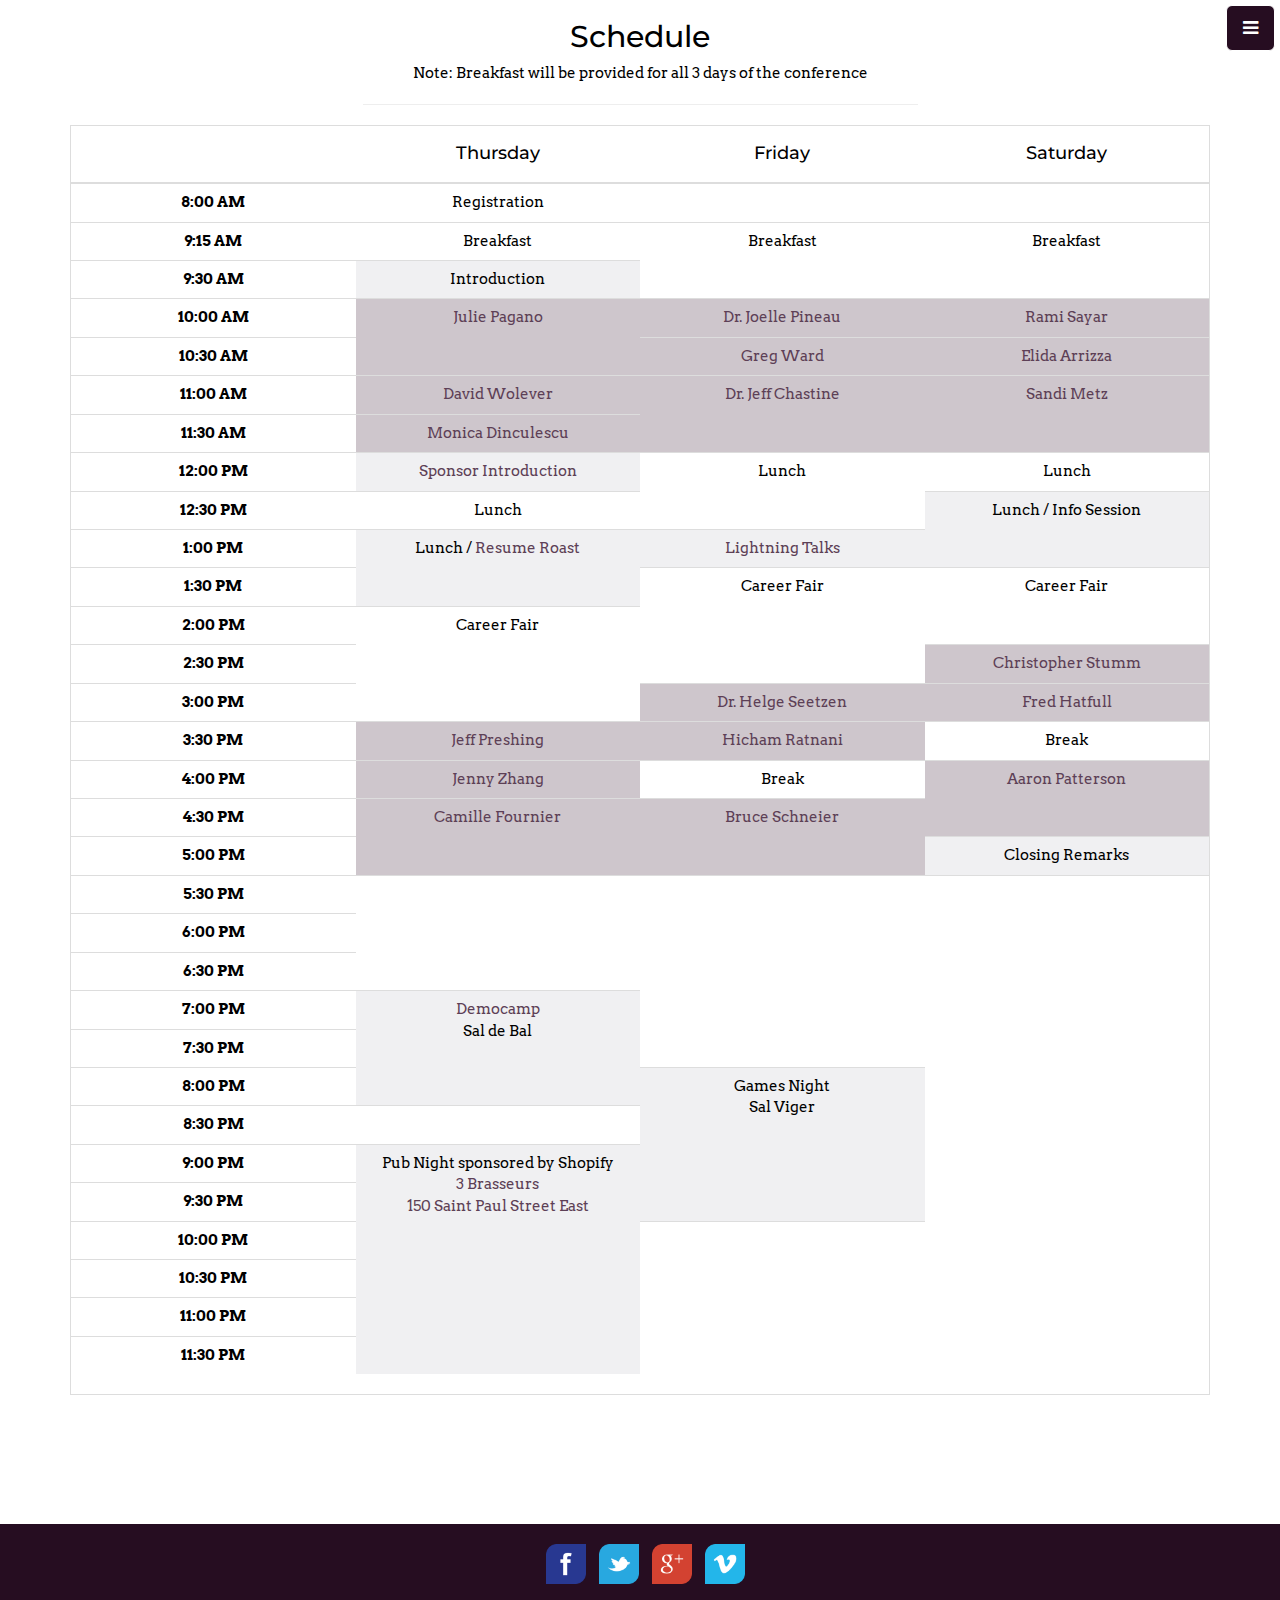
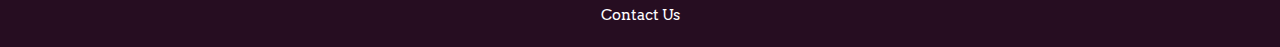
<file: schedule.html>
<!DOCTYPE html>


<html lang="en">

<head>
    <meta charset="utf-8">
    <meta name="viewport" content="width=device-width, initial-scale=1.0">
    <meta name="description" content="">
    <meta name="author" content="Kat">

    <title>CUSEC 2015</title>

    <!-- Bootstrap core CSS -->
    <link href="css/bootstrap.css" rel="stylesheet">
    <link rel="icon" type="image/png" href="img/favicon.png">

    <!-- Add custom CSS here -->
    <link href="css/cusec.css" rel="stylesheet">
    <link href="font-awesome/css/font-awesome.min.css" rel="stylesheet">

    <!--Fonts-->
    <link href='http://fonts.googleapis.com/css?family=Montserrat' rel='stylesheet' type='text/css'>
    <link href='http://fonts.googleapis.com/css?family=Arvo' rel='stylesheet' type='text/css'>
    
</head>

<body>

<!-- Side Menu -->
    <a id="menu-toggle" href="#" class="btn btn-primary btn-lg toggle"><i class="fa fa-bars"></i></a>
    <div id="sidebar-wrapper">
        <ul class="sidebar-nav">
            <a id="menu-close" href="#" class="btn btn-default btn-lg pull-right toggle"><i class="fa fa-times"></i></a>
            <li class="sidebar-brand">CUSEC 2015</a></li>
            <li><a href="index.html#top">Home</a></li>
            <li><a href="index.html#about">About</a></li>
            <li><a href="schedule.html#schedule">Schedule</a></li>
            <li><a href="speakers.html#speakers">Speakers</a></li>
            <li><a href="democamp.html">Democamp</a></li>
            <li><a href="resumes.html">Resume Upload</a></li>
            <li><a href="talks.html">Lightning Talks</a></li>
            <li><a href="index.html#schools">Schools</a></li>
            <li><a href="index.html#sponsors">Sponsors</a></li>
            <li><a href="team.html#team">Team</a></li>
            <li><a href="faq.html#faq">Frequently Asked Questions</a></li>
            <li><a href="faq.html#coc">Code of Conduct</a></li>
        </ul>
    </div>
    <!-- /Side Menu -->


<div id="schedule" class="schedule">
<div class="container">
<div class="text-center"> 
    <div class="row">
        <div class="col-md-6 col-md-offset-3 text-center">
            <h2>Schedule</h2>
            Note: Breakfast will be provided for all 3 days of the conference
            <hr>
            
        </div>
    </div>   

<div class=" table-bordered">
   <table class="table " id="sched">
        <thead>
        <tr>
            <th></th>
            <th><h4>Thursday</h4></th>
            <th><h4>Friday</h4></th>
            <th><h4>Saturday</h4></th>
        </tr>
        </thead>
        <tbody>
        <tr>
            <td class="time">8:00 AM</td>
            <td>Registration</td>
            <td></td>
            <td></td>
        </tr>
        <tr>
            <td class="time">9:15 AM</td>
            <td>Breakfast</td>
            <td rowspan="2">Breakfast</td>
            <td rowspan="2">Breakfast</td>
        </tr>
        <tr>
            <td class="time">9:30 AM</td>
            <td class="event">Introduction</td>
        </tr>
        <tr>
            <td class="time">10:00 AM</td>
            <td class="talk" rowspan="2"><a href="speakers.html#julie">Julie Pagano</a></td>
            <td class="talk"><a href="speakers.html#joelle">Dr. Joelle Pineau</a></td>
            <td class="talk"><a href="speakers.html#rami">Rami Sayar</a></td>
        </tr>
        <tr>
            <td class="time">10:30 AM</td>
            <td class="talk"><a href="speakers.html#greg">Greg Ward</a></td>
            <td class="talk"><a href="speakers.html#elida">Elida Arrizza</a></td>
        </tr>
            <td class="time">11:00 AM</td>
            <td class="talk"><a href="speakers.html#david">David Wolever</a></td>
            <td class="talk" rowspan="2"><a href="speakers.html#jeff">Dr. Jeff Chastine</a> </td>
            <td class="talk" rowspan="2"><a href="speakers.html#sandi">Sandi Metz</a></td>
        </tr>
        <tr>
            <td class="time">11:30 AM</td>
            <td class="talk"><a href="speakers.html#monica">Monica Dinculescu</a></td>
        </tr>
        <tr>
            <td class="time">12:00 PM</td>
            <td class="event"><a href="index.html#sponsors">Sponsor Introduction</a></td>
            <td rowspan="2">Lunch</td>
            <td>Lunch</td>
        </tr>
        <tr>
            <td class="time">12:30 PM</td>
            <td>Lunch</td>
            <td class="event" rowspan="2">Lunch / Info Session</td>
        </tr>
        <tr>
            <td class="time">1:00 PM</td>
            <td class="event" rowspan="2">Lunch / <a href="resumes.html">Resume Roast</a></td>
            <td class="event"><a href="talks.html#top">Lightning Talks</a></td>
        </tr>
        <tr>
            <td class="time">1:30 PM</td>
            <td rowspan="3">Career Fair</td>
            <td rowspan="2">Career Fair</td>
        </tr>
        <tr>
            <td class="time">2:00 PM</td>
            <td rowspan="3">Career Fair</td>
        </tr>
        <tr>
            <td class="time">2:30 PM</td>
            <td class="talk"><a href="speakers.html#stumm">Christopher Stumm</a></td>
        </tr>
        <tr>
            <td class="time">3:00 PM</td>
            <td class="talk"><a href="speakers.html#helge">Dr. Helge Seetzen</a></td>
            <td class="talk"><a href="speakers.html#fred">Fred Hatfull</a></td>
        </tr>
        <tr>
            <td class="time">3:30 PM</td>
            <td class="talk"><a href="speakers.html#preshing">Jeff Preshing</a></td>
            <td class="talk"><a href="speakers.html#hicham">Hicham Ratnani</a></td>
            <td>Break</td>
        </tr>
        <tr>
            <td class="time">4:00 PM</td>
            <td class="talk"><a href="speakers.html#jenny">Jenny Zhang</a></td>
            <td>Break</td>
            <td class="talk" rowspan="2"><a href="speakers.html#aaron">Aaron Patterson</a></td>
        </tr>
        <tr>
            <td class="time">4:30 PM</td>
            <td class="talk" rowspan="2"><a href="speakers.html#camille">Camille Fournier</a></td>
            <td class="talk" rowspan="2"><a href="speakers.html#bruce">Bruce Schneier</a></td>
        </tr>
        <tr>
            <td class="time">5:00 PM</td>
            <td class="event">Closing Remarks</td>
        </tr>
        <tr>
            <td class="time">5:30 PM</td>
            <td></td>
            <td rowspan="5"></td>
            <td rowspan="13"></td>
        </tr>
        <tr>
            <td class="time">6:00 PM</td>
        </tr>
        <tr>
            <td class="time">6:30 PM</td>
        </tr>
        <tr>
            <td class="time">7:00 PM</td>
            <td class="event" rowspan="3">
                <a href="democamp.html">Democamp</a><br>
                Sal de Bal
            </td>
            
        </tr>
        <tr>
            <td class="time">7:30 PM</td>
        </tr>
        <tr>
            <td class="time">8:00 PM</td>
            <td class="event" rowspan="4">
                Games Night<br>
                Sal Viger
            </td>
        </tr>
        <tr>
            <td class="time">8:30 PM</td>
            <td></td>
        </tr>
        <tr>
            <td class="time">9:00 PM</td>
            <td class="event" rowspan="6">
                Pub Night sponsored by Shopify<br>
                <a href="https://www.google.ca/maps/place/105+Rue+Saint+Paul+E,+Montr%C3%A9al,+QC+H2Y+1G7/@45.5067574,-73.5530177,17z/data=!3m1!4b1!4m2!3m1!1s0x4cc91a56585b4f41:0x1ba64a8b6f3de59d">3 Brasseurs<br>
                150 Saint Paul Street East</a>
            </td>
        </tr>
        <tr>
            <td class="time">9:30 PM</td>
        </tr>
        <tr>
            <td class="time">10:00 PM</td>
            <td rowspan="4"></td>
        </tr>
        <tr>
            <td class="time">10:30 PM</td>
        </tr>
        <tr>
            <td class="time">11:00 PM</td>
        </tr>
        <tr>
            <td class="time">11:30 PM</td>
        </tr>
        </tbody>
   </table>
</div>

<div class=" table-bordered" id="thursday">
   <table class="table" >
        <thead>
        <tr>
            <th></th>
            <th><h4>Thursday</h4></th>
        </tr>
        </thead>
        <tbody>
        <tr>
            <td class="time">8:00 AM</td>
            <td>Registration</td>
        </tr>
        <tr>
            <td class="time">9:15 AM</td>
            <td>Breakfast</td>
        </tr>
        <tr>
            <td class="time">9:30 AM</td>
            <td class="event">Introduction</td>
        </tr>
        <tr>
            <td class="time">10:00 AM</td>
            <td class="talk" rowspan="2"><a href="speakers.html#julie">Julie Pagano</a></td>
        </tr>
        <tr>
            <td class="time">10:30 AM</td>
        </tr>
            <td class="time">11:00 AM</td>
            <td class="talk"><a href="speakers.html#david">David Wolever</a></td>
        </tr>
        <tr>
            <td class="time">11:30 AM</td>
            <td class="talk"><a href="speakers.html#monica">Monica Dinculescu</a></td>
        </tr>
        <tr>
            <td class="time">12:00 PM</td>
            <td class="event"><a href="index.html#sponsors">Sponsor Introduction</a></td>
            
        </tr>
        <tr>
            <td class="time">12:30 PM</td>
            <td>Lunch</td>
        </tr>
        <tr>
            <td class="time">1:00 PM</td>
            <td class="event" rowspan="2">Lunch / <a href="resumes.html">Resume Roast</a></td>
        </tr>
        <tr>
            <td class="time">1:30 PM</td>
        </tr>
        <tr>
            <td class="time">2:00 PM</td>
            <td rowspan="3">Career Fair</td>
        </tr>
        <tr>
            <td class="time">2:30 PM</td>
        </tr>
        <tr>
            <td class="time">3:00 PM</td>
        </tr>
        <tr>
            <td class="time">3:30 PM</td>
            <td class="talk"><a href="speakers.html#preshing">Jeff Preshing</a></td>
        </tr>
        <tr>
            <td class="time">4:00 PM</td>
            <td class="talk"><a href="speakers.html#jenny">Jenny Zhang</a></td>
        </tr>
        <tr>
            <td class="time">4:30 PM</td>
            <td class="talk" rowspan="2"><a href="speakers.html#camille">Camille Fournier</a></td>
        </tr>
        <tr>
            <td class="time">5:00 PM</td>
        </tr>
        <tr>
            <td class="time">5:30 PM</td>
        </tr>
        <tr>
            <td class="time">6:00 PM</td>
        </tr>
        <tr>
            <td class="time">6:30 PM</td>
        </tr>
        <tr>
            <td class="time">7:00 PM</td>
            <td class="event" rowspan="3"><a href="democamp.html">Democamp</a></td>
            
        </tr>
        <tr>
            <td class="time">7:30 PM</td>
        </tr>
        <tr>
            <td class="time">8:00 PM</td>
        </tr>
        <tr>
            <td class="time">8:30 PM</td>
            <td></td>
        </tr>
        <tr>
            <td class="time">9:00 PM</td>
            <td class="event" rowspan="6">
                Pub Night sponsored by Shopify<br>
                <a href="https://www.google.ca/maps/place/105+Rue+Saint+Paul+E,+Montr%C3%A9al,+QC+H2Y+1G7/@45.5067574,-73.5530177,17z/data=!3m1!4b1!4m2!3m1!1s0x4cc91a56585b4f41:0x1ba64a8b6f3de59d">3 Brasseurs<br>
                150 Saint Paul Street East</a>
            </td>

        </tr>
        <tr>
            <td class="time">9:30 PM</td>
        </tr>
        <tr>
            <td class="time">10:00 PM</td>
        </tr>
        <tr>
            <td class="time">10:30 PM</td>
        </tr>
        <tr>
            <td class="time">11:00 PM</td>
        </tr>
        <tr>
            <td class="time">11:30 PM</td>
        </tr>
        </tbody>
   </table>
</div>

   <br>
<div class=" table-bordered" id="friday">
   <table class="table" >
        <thead>
        <tr>
            <th></th>
            <th><h4>Friday</h4></th>
        </tr>
        </thead>
        <tbody>
        <tr>
            <td class="time">8:00 AM</td>
            <td></td>
        </tr>
        <tr>
            <td class="time">9:15 AM</td>
            <td rowspan="2">Breakfast</td>
        </tr>
        <tr>
            <td class="time">9:30 AM</td>
        </tr>
        <tr>
            <td class="time">10:00 AM</td>
            <td class="talk"><a href="speakers.html#joelle">Dr. Joelle Pineau</a></td>
        </tr>
        <tr>
            <td class="time">10:30 AM</td>
            <td class="talk"><a href="speakers.html#greg">Greg Ward</a></td>
        </tr>
            <td class="time">11:00 AM</td>
            <td class="talk" rowspan="2"><a href="speakers.html#jeff">Dr. Jeff Chastine</a> </td>
        </tr>
        <tr>
            <td class="time">11:30 AM</td>
        </tr>
        <tr>
            <td class="time">12:00 PM</td>
            <td rowspan="2">Lunch</td>
        </tr>
        <tr>
            <td class="time">12:30 PM</td>
        </tr>
        <tr>
            <td class="time">1:00 PM</td>
            <td class="event"><a href="talks.html#top">Lightning Talks</a></td>
        </tr>
        <tr>
            <td class="time">1:30 PM</td>
            <td rowspan="3">Career Fair</td>
        </tr>
        <tr>
            <td class="time">2:00 PM</td>
        </tr>
        <tr>
            <td class="time">2:30 PM</td>
        </tr>
        <tr>
            <td class="time">3:00 PM</td>
            <td class="talk"><a href="speakers.html#helge">Dr. Helge Seetzen</a></td>
        </tr>
        <tr>
            <td class="time">3:30 PM</td>
            <td class="talk"><a href="speakers.html#hicham">Hicham Ratnani</a></td>
        </tr>
        <tr>
            <td class="time">4:00 PM</td>
            <td>Break</td>
        </tr>
        <tr>
            <td class="time">4:30 PM</td>
            <td class="talk" rowspan="2"><a href="speakers.html#bruce">Bruce Schneier</a></td>
        </tr>
        <tr>
            <td class="time">5:00 PM</td>
        </tr>
        <tr>
            <td class="time">5:30 PM</td>
            <td rowspan="5"></td>
        </tr>
        <tr>
            <td class="time">6:00 PM</td>
        </tr>
        <tr>
            <td class="time">6:30 PM</td>
        </tr>
        <tr>
            <td class="time">7:00 PM</td>
        </tr>
        <tr>
            <td class="time">7:30 PM</td>
        </tr>
        <tr>
            <td class="time">8:00 PM</td>
            <td class="event" rowspan="4">Games Night</td>
        </tr>
        <tr>
            <td class="time">8:30 PM</td>
        </tr>
        <tr>
            <td class="time">9:00 PM</td>
        </tr>
        <tr>
            <td class="time">9:30 PM</td>
        </tr>
        
        </tbody>
    </table>
   </div> 
   <br>
   <div class=" table-bordered" id="saturday">
   <table class="table " >
        <thead>
        <tr>
            <th></th>
            <th><h4>Saturday</h4></th>
        </tr>
        </thead>
        <tbody>
        <tr>
            <td class="time">8:00 AM</td>
            <td></td>
        </tr>
        <tr>
            <td class="time">9:15 AM</td>
            <td rowspan="2">Breakfast</td>
        </tr>
        <tr>
            <td class="time">9:30 AM</td>
        </tr>
        <tr>
            <td class="time">10:00 AM</td>
            <td class="talk"><a href="speakers.html#rami">Rami Sayar</a></td>
        </tr>
        <tr>
            <td class="time">10:30 AM</td>
            <td class="talk"><a href="speakers.html#elida">Elida Arrizza</a></td>
        </tr>
            <td class="time">11:00 AM</td>
            <td class="talk" rowspan="2"><a href="speakers.html#sandi">Sandi Metz</a></td>
        </tr>
        <tr>
            <td class="time">11:30 AM</td>
        </tr>
        <tr>
            <td class="time">12:00 PM</td>
            <td>Lunch</td>
        </tr>
        <tr>
            <td class="time">12:30 PM</td>
            <td class="event" rowspan="2">Lunch / Info Session</td>
        </tr>
        <tr>
            <td class="time">1:00 PM</td>
        </tr>
        <tr>
            <td class="time">1:30 PM</td>
            <td rowspan="2">Career Fair</td>
        </tr>
        <tr>
            <td class="time">2:00 PM</td>
        </tr>
        <tr>
            <td class="time">2:30 PM</td>
            <td class="talk"><a href="speakers.html#stumm">Christopher Stumm</a></td>
        </tr>
        <tr>
            <td class="time">3:00 PM</td>
            <td class="talk"><a href="speakers.html#fred">Fred Hatfull</a></td>
        </tr>
        <tr>
            <td class="time">3:30 PM</td>
            <td>Break</td>
        </tr>
        <tr>
            <td class="time">4:00 PM</td>
            <td class="talk" rowspan="2"><a href="speakers.html#aaron">Aaron Patterson</a></td>
        </tr>
        <tr>
            <td class="time">4:30 PM</td>
        </tr>
        <tr>
            <td class="time">5:00 PM</td>
            <td class="event">Closing Remarks</td>
        </tr>
     
        </tbody>
   </table>
</div>    
    <br><br><br><br>
        

</div>  
</div>
</div>


<!-- Footer -->
    <footer>
        <!-- 
        // Leaf Flat Social Media Icons Set // 
        Release date: 06/09/2013
        License: (by-sa-nd) Free for commercial use (link to author, no derivative works)
        Original source: http://www.webhostingsecretrevealed.net/discount-freebies/free-icons/leaf/ 
        -->
        <div class="container">
            <div class="row">
                <div class="col-md-12" style="text-align:center">
                <a class="btn-social" href="http://www.facebook.com/pages/CUSEC/9884406702">
                    <img src="img/icons/facebook.png"></img>
                </a>
                <a class="btn-social" href="http://www.twitter.com/cusec">
                    <img src="img/icons/twitter.png"></img>
                </a>
                <a class="btn-social" href="http://plus.google.com/106331744933691516421" rel="publisher">
                    <img src="img/icons/googleplus.png"></img>
                </a>
                <a class="btn-social" href="http://www.vimeo.com/cusec/">
                    <img src="img/icons/vimeo.png"></img>
                </a>
                </div>
            </div>
            <br/>
            <div class="row">
                <div class="col-md-12" style="text-align:center">
                <a href="mailto:info@cusec.net?Subject=CUSEC2015">
                    Contact Us
                </a>
                </div>
            </div>
        </div>
    </footer>
    <!-- /Footer -->


<!-- JavaScript -->
    <script src="js/jquery-1.10.2.js"></script>
    <script src="js/bootstrap.js"></script>

    <!-- Custom JavaScript for the Side Menu and Smooth Scrolling -->
    <script>
    $("#menu-close").click(function(e) {
        e.preventDefault();
        $("#sidebar-wrapper").toggleClass("active");
    });
    </script>
    <script>
    $("#menu-toggle").click(function(e) {
        e.preventDefault();
        $("#sidebar-wrapper").toggleClass("active");
    });
    </script>
    <script>
    $(function() {
        $('a[href*=#]:not([href=#])').click(function() {
            if (location.pathname.replace(/^\//, '') == this.pathname.replace(/^\//, '') || location.hostname == this.hostname) {

                var target = $(this.hash);
                target = target.length ? target : $('[name=' + this.hash.slice(1) + ']');
                if (target.length) {
                    $('html,body').animate({
                        scrollTop: target.offset().top
                    }, 1000);
                    return false;
                }
            }
        });
    });
    </script>
</body>
</file>
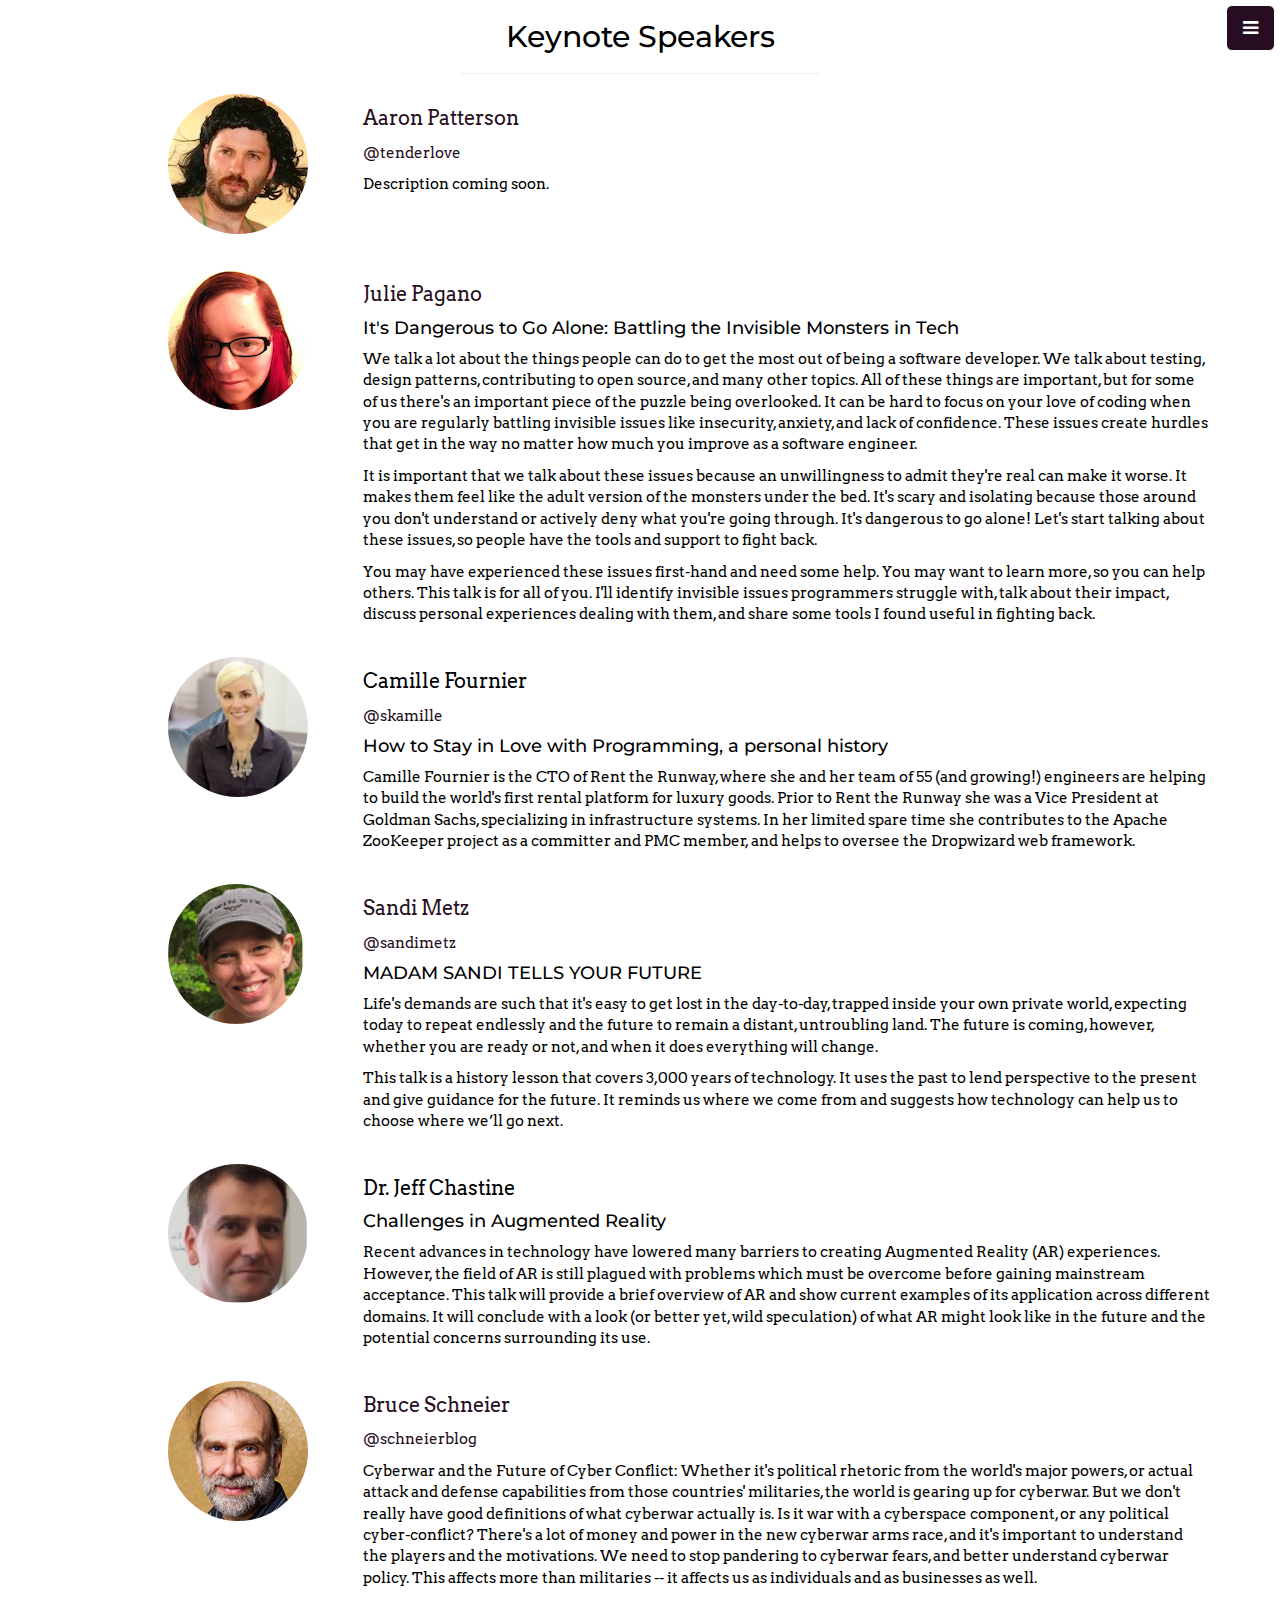
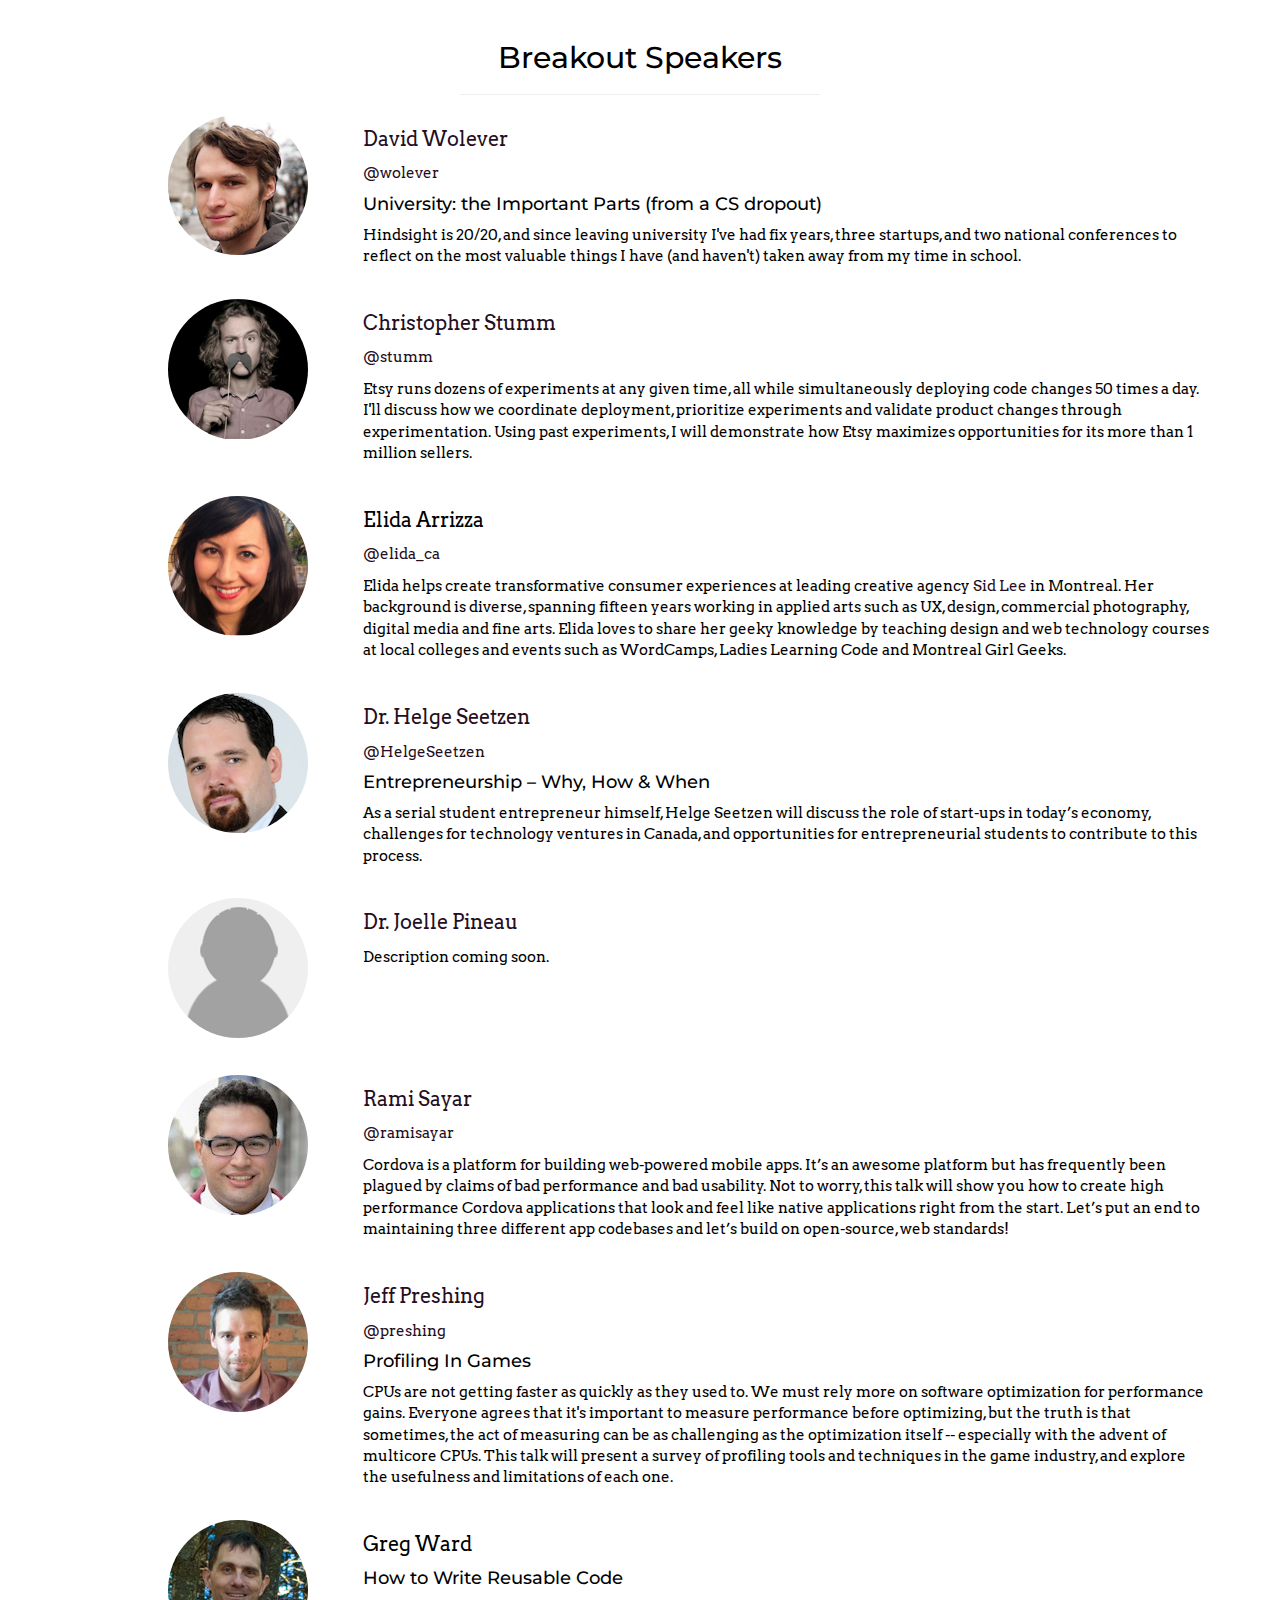
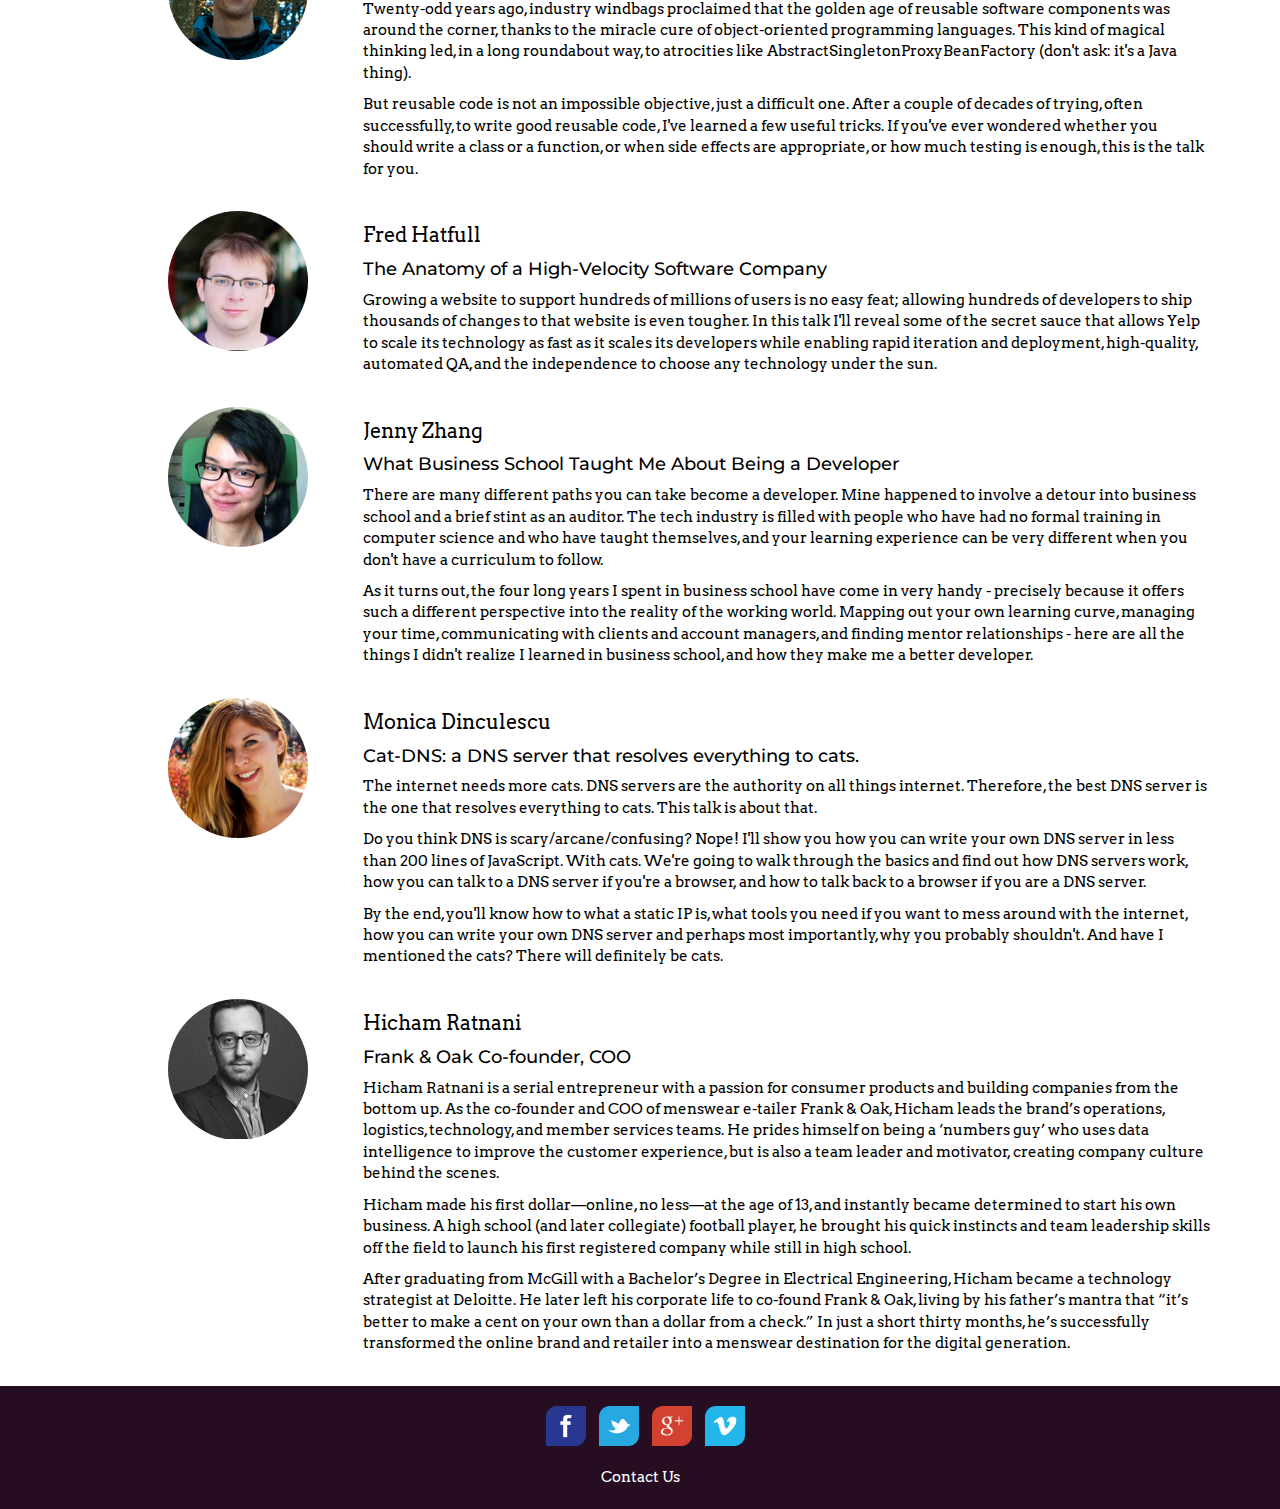
<file: speakers.html>
<!DOCTYPE html>


<html lang="en">

<head>
    <meta charset="utf-8">
    <meta name="viewport" content="width=device-width, initial-scale=1.0">
    <meta name="description" content="">
    <meta name="author" content="Kat">

    <title>CUSEC 2015</title>

    <!-- Bootstrap core CSS -->
    <link href="css/bootstrap.css" rel="stylesheet">
    <link rel="icon" type="image/png" href="img/favicon.png">

    <!-- Add custom CSS here -->
    <link href="css/cusec.css" rel="stylesheet">
    <link href="font-awesome/css/font-awesome.min.css" rel="stylesheet">

    <!--Fonts-->
    <link href='http://fonts.googleapis.com/css?family=Montserrat' rel='stylesheet' type='text/css'>
    <link href='http://fonts.googleapis.com/css?family=Arvo' rel='stylesheet' type='text/css'>
    
</head>

<body>

<!-- Side Menu -->
    <a id="menu-toggle" href="#" class="btn btn-primary btn-lg toggle"><i class="fa fa-bars"></i></a>
    <div id="sidebar-wrapper">
        <ul class="sidebar-nav">
            <a id="menu-close" href="#" class="btn btn-default btn-lg pull-right toggle"><i class="fa fa-times"></i></a>
            <li class="sidebar-brand">CUSEC 2015</a></li>
            <li><a href="index.html#top">Home</a></li>
            <li><a href="index.html#about">About</a></li>
            <li><a href="schedule.html#schedule">Schedule</a></li>
            <li><a href="#top">Speakers</a></li>
            <li><a href="democamp.html">Democamp</a></li>
            <li><a href="resumes.html">Resume Upload</a></li>
            <li><a href="talks.html">Lightning Talks</a></li>
            <li><a href="index.html#schools">Schools</a></li>
            <li><a href="index.html#sponsors">Sponsors</a></li>
            <li><a href="team.html#team">Team</a></li>
            <li><a href="faq.html#faq">Frequently Asked Questions</a></li>
            <li><a href="faq.html#coc">Code of Conduct</a></li>
        </ul>
    </div>
    <!-- /Side Menu -->    

    <!-- Keynote Speakers -->
    <div class="speakers">
        <div class="container">
            <div class="row">
                <div class="col-md-4 col-md-offset-4 text-center">
                    <h2>Keynote Speakers</h2>
                    <hr>
                </div>
            </div>
            <div class="row" id="aaron">
                <div class="col-md-2 col-md-offset-1 col-md-12 ">
                    <div class="speakerPerson">
                        <img src="img/speakers/aaronpatterson.jpeg" class="img-circle">
                    </div>
                </div>
                <div class="col-md-9 col-md-12 text-left">
                    <h5><a href="http://tenderlovemaking.com/">Aaron Patterson</a></h5>
                        <p><a href="https://www.twitter.com/tenderlove/">@tenderlove</a></p>
                    <p>Description coming soon.</p>
                </div>
            </div><br>
            <div class="row" id="julie">
                <div class="col-md-2 col-md-offset-1 col-md-12 ">
                    <div class="speakerPerson">
                        <img src="img/speakers/juliepagano.jpg" class="img-circle">
                    </div>
                </div>
                <div class="col-md-9 col-md-12 text-left">
                    <h5><a href="http://juliepagano.com/">Julie Pagano</a></h5>
                    <h4>It's Dangerous to Go Alone: Battling the Invisible Monsters in Tech</h4>
                    <p>We talk a lot about the things people can do to get the most out of being a software developer. We talk about testing, design patterns, contributing to open source, and many other topics. All of these things are important, but for some of us there's an important piece of the puzzle being overlooked. It can be hard to focus on your love of coding when you are regularly battling invisible issues like insecurity, anxiety, and lack of confidence. These issues create hurdles that get in the way no matter how much you improve as a software engineer.</p>
                    <p>It is important that we talk about these issues because an unwillingness to admit they're real can make it worse. It makes them feel like the adult version of the monsters under the bed. It's scary and isolating because those around you don't understand or actively deny what you're going through. It's dangerous to go alone! Let's start talking about these issues, so people have the tools and support to fight back.</p>
                    <p>You may have experienced these issues first-hand and need some help. You may want to learn more, so you can help others. This talk is for all of you. I'll identify invisible issues programmers struggle with, talk about their impact, discuss personal experiences dealing with them, and share some tools I found useful in fighting back.</p>
                </div>
            </div><br>
            <div class="row" id="camille">
                <div class="col-md-2 col-md-offset-1 col-md-12 ">
                    <div class="speakerPerson">
                        <img src="img/speakers/camille.png" class="img-circle">
                    </div>
                </div>
                <div class="col-md-9 col-md-12 text-left">
                    <h5>Camille Fournier</h5>
                    <p><a href="https://www.twitter.com/skamille/">@skamille</a></p>
                    <h4>How to Stay in Love with Programming, a personal history</h4>
                    <p>Camille Fournier is the CTO of Rent the Runway, where she and her team of 55 (and growing!) engineers are helping to build the world's first rental platform for luxury goods. Prior to Rent the Runway she was a Vice President at Goldman Sachs, specializing in infrastructure systems. In her limited spare time she contributes to the Apache ZooKeeper project as a committer and PMC member, and helps to oversee the Dropwizard web framework. </p>
                </div>
            </div><br>
            <div class="row" id="sandi">
                <div class="col-md-2 col-md-offset-1 col-md-12">
                    <div class="speakerPerson">
                        <img src="img/speakers/sandimetz.png" class="img-circle">
                    </div>
                </div>
                <div class="col-md-9 col-md-12 text-left">
                    <h5><a href="http://www.sandimetz.com/">Sandi Metz</a></h5>
                    <p><a href="https://twitter.com/sandimetz">@sandimetz</a></p>
                    <h4>MADAM SANDI TELLS YOUR FUTURE</h4>
                    <p>Life's demands are such that it's easy to get lost in the day-to-day, trapped inside your own private world, expecting today to repeat endlessly and the future to remain a distant, untroubling land. The future is coming, however, whether you are ready or not, and when it does everything will change.</p>
                    <p>This talk is a history lesson that covers 3,000 years of technology. It uses the past to lend perspective to the present and give guidance for the future. It reminds us where we come from and suggests how technology can help us to choose where we’ll go next.</p>
                </div>
            </div><br>
            <div class="row" id="jeff">
                <div class="col-md-2 col-md-offset-1 col-md-12 ">
                    <div class="speakerPerson">
                        <img src="img/speakers/jeff.png" class="img-circle" alt="Photo by: Per Ervland">
                    </div>
                </div>
                <div class="col-md-9 col-md-12 text-left">
                    <h5>Dr. Jeff Chastine</h5>
                    <h4>Challenges in Augmented Reality</h4>
                    <p>Recent advances in technology have lowered many barriers to creating Augmented Reality (AR) experiences.  However, the field of AR is still plagued with problems which must be overcome before gaining mainstream acceptance.  This talk will provide a brief overview of AR and show current examples of its application across different domains. It will conclude with a look (or better yet, wild speculation) of what AR might look like in the future and the potential concerns surrounding its use.</p>
                </div>
            </div><br>
            <div class="row" id="bruce">
                <div class="col-md-2 col-md-offset-1 col-md-12">
                    <div class="speakerPerson">
                        <img src="img/speakers/bruce.jpg" class="img-circle">
                    </div>
                </div>
                <div class="col-md-9 col-md-12 text-left">
                    <h5><a href="https://www.schneier.com/">Bruce Schneier</a></h5>
                    <p><a href="https://twitter.com/schneierblog/">@schneierblog</a></p>
                    <p>Cyberwar and the Future of Cyber Conflict: Whether it's political rhetoric from the world's major powers, or actual attack and defense capabilities from those countries' militaries, the world is gearing up for cyberwar.  But we don't really have good definitions of what cyberwar actually is.  Is it war with a cyberspace component, or any political cyber-conflict?  There's a lot of money and power in the new cyberwar arms race, and it's important to understand the players and the motivations.  We need to stop pandering to cyberwar fears, and better understand cyberwar policy.  This affects more than militaries -- it affects us as individuals and as businesses as well.</p>
                </div>
            </div><br>    
            <div class="row">
                <div class="col-md-4 col-md-offset-4 text-center">
                    <h2>Breakout Speakers</h2>
                    <hr>
                </div>
            </div>
            <div class="row" id="david">
                <div class="col-md-2 col-md-offset-1 col-md-12 ">
                    <div class="speakerPerson">
                        <img src="img/speakers/david.png" class="img-circle">
                    </div>
                </div>
                <div class="col-md-9 col-md-12 text-left">
                    <h5><a href="http://blog.codekills.net/">David Wolever</a></h5>
                    <p><a href="https://twitter.com/wolever">@wolever</a></p>
                    <h4>University: the Important Parts (from a CS dropout)</h4>
                    <p>Hindsight is 20/20, and since leaving university I've had fix years, three startups, and two national conferences to reflect on the most valuable things I have (and haven't) taken away from my time in school.</p>
                </div>
            </div><br>
            <div class="row" id="stumm">
                <div class="col-md-2 col-md-offset-1 col-md-12 ">
                    <div class="speakerPerson">
                        <img src="img/speakers/stumm.png" class="img-circle">
                    </div>
                </div>
                <div class="col-md-9 col-md-12 text-left">
                    <h5><a href="http://stumm.ca/">Christopher Stumm</a></h5>
                    <p><a href="https://www.twitter.com/stumm/">@stumm</a></p>
                    <p>Etsy runs dozens of experiments at any given time, all while simultaneously deploying code changes 50 times a day. I'll discuss how we coordinate deployment, prioritize experiments and validate product changes through experimentation. Using past experiments, I will demonstrate how Etsy maximizes opportunities for its more than 1 million sellers.</p>
                </div>
            </div><br>
            <div class="row" id="elida">
                <div class="col-md-2 col-md-offset-1 col-md-12 ">
                    <div class="speakerPerson">
                        <img src="img/speakers/elida.png" class="img-circle">
                    </div>
                </div>
                <div class="col-md-9 col-md-12 text-left">
                    <h5>Elida Arrizza</h5>
                    <p><a href="https://twitter.com/elida_ca">@elida_ca</a></p>
                    <p>Elida helps create transformative consumer experiences at leading creative agency <a href="http://sidlee.com/en">Sid Lee</a> in Montreal. Her background is diverse, spanning fifteen years working in applied arts such as UX, design, commercial photography, digital media and fine arts. Elida loves to share her geeky knowledge by teaching design and web technology courses at local colleges and events such as WordCamps, Ladies Learning Code and Montreal Girl Geeks.</p>
                </div>
            </div><br>
            <div class="row" id="helge">
                <div class="col-md-2 col-md-offset-1 col-md-12 ">
                    <div class="speakerPerson">
                        <img src="img/speakers/helge.png" class="img-circle">
                    </div>
                </div>
                <div class="col-md-9 col-md-12 text-left">
                    <h5><a href="http://blog.tandemlaunch.com/">Dr. Helge Seetzen</a></h5>
                    <p><a href="https://twitter.com/HelgeSeetzen">@HelgeSeetzen</a></p>
                    <h4>Entrepreneurship – Why, How &amp; When</h4>
                    <p>As a serial student entrepreneur himself, Helge Seetzen will discuss the role of start-ups in today’s economy, challenges for technology ventures in Canada, and opportunities for entrepreneurial students to contribute to this process.</p>
                </div>
            </div><br>
            <div class="row" id ="joelle">
                <div class="col-md-2 col-md-offset-1 col-md-12 ">
                    <div class="speakerPerson">
                        <img src="img/speakers/placeholder.png" class="img-circle">
                    </div>
                </div>
                <div class="col-md-9 col-md-12 text-left">
                    <h5><a href="http://www.cs.mcgill.ca/~jpineau/">Dr. Joelle Pineau</a></h5>
                    <p>Description coming soon.</p>
                </div>
            </div><br>
            <div class="row" id="rami">
                <div class="col-md-2 col-md-offset-1 col-md-12 ">
                    <div class="speakerPerson">
                        <img src="img/speakers/rami.jpeg" class="img-circle">
                    </div>
                </div>
                <div class="col-md-9 col-md-12 text-left">
                    <h5><a href="http://ramisayar.com/">Rami Sayar</a></h5>
                    <p><a href="https://twitter.com/ramisayar">@ramisayar</a></p>
                    <p>Cordova is a platform for building web-powered mobile apps. It’s an awesome platform but has frequently been plagued by claims of bad performance and bad usability. Not to worry, this talk will show you how to create high performance Cordova applications that look and feel like native applications right from the start. Let’s put an end to maintaining three different app codebases and let’s build on open-source, web standards!</p>
                </div>
            </div><br>
            <div class="row" id="preshing">
                <div class="col-md-2 col-md-offset-1 col-md-12 ">
                    <div class="speakerPerson">
                        <img src="img/speakers/preshing.png" class="img-circle">
                    </div>
                </div>
                <div class="col-md-9 col-md-12 text-left">
                    <h5><a href="http://preshing.com">Jeff Preshing</a></h5>
                    <p><a href="https://twitter.com/preshing">@preshing</a></p>
                    <h4>Profiling In Games</h4>
                    <p>CPUs are not getting faster as quickly as they used to. We must rely more on software optimization for performance gains. Everyone agrees that it's important to measure performance before optimizing, but the truth is that sometimes, the act of measuring can be as challenging as the optimization itself -- especially with the advent of multicore CPUs. This talk will present a survey of profiling tools and techniques in the game industry, and explore the usefulness and limitations of each one.</p>
                </div>
            </div><br>
            <div class="row" id="greg">
                <div class="col-md-2 col-md-offset-1 col-md-12 ">
                    <div class="speakerPerson">
                        <img src="img/speakers/gregward.png" class="img-circle">
                    </div>
                </div>
                <div class="col-md-9 col-md-12 text-left">
                    <h5>Greg Ward</h5>
                    <h4>How to Write Reusable Code</h4>
                    <p>Twenty-odd years ago, industry windbags proclaimed that the golden age
                    of reusable software components was around the corner, thanks to the
                    miracle cure of object-oriented programming languages. This kind of
                    magical thinking led, in a long roundabout way, to atrocities like
                    AbstractSingletonProxyBeanFactory (don't ask: it's a Java thing).</p>
                    <p>But reusable code is not an impossible objective, just a difficult one.
                    After a couple of decades of trying, often successfully, to write good
                    reusable code, I've learned a few useful tricks. If you've ever wondered
                    whether you should write a class or a function, or when side effects are
                    appropriate, or how much testing is enough, this is the talk for you.</p>
                </div>
            </div><br>
            <div class="row" id="fred">
                <div class="col-md-2 col-md-offset-1 col-md-12 ">
                    <div class="speakerPerson">
                        <img src="img/speakers/fred.png" class="img-circle">
                    </div>
                </div>
                <div class="col-md-9 col-md-12 text-left">
                    <h5>Fred Hatfull</h5>
                    <h4>The Anatomy of a High-Velocity Software Company</h4>
                    <p>Growing a website to support hundreds of millions of users is no easy feat; allowing hundreds of developers to ship thousands of changes to that website is even tougher. In this talk I'll reveal some of the secret sauce that allows Yelp to scale its technology as fast as it scales its developers while enabling rapid iteration and deployment, high-quality, automated QA, and the independence to choose any technology under the sun.</p>
                </div>
            </div><br>
            <div class="row" id="jenny">
                <div class="col-md-2 col-md-offset-1 col-md-12 ">
                    <div class="speakerPerson">
                        <img src="img/speakers/jenny.png" class="img-circle">
                    </div>
                </div>
                <div class="col-md-9 col-md-12 text-left">
                    <h5>Jenny Zhang</h5>
                    <h4>What Business School Taught Me About Being a Developer</h4>
                    <p>There are many different paths you can take become a developer. Mine happened to involve a detour into business school and a brief stint as an auditor. The tech industry is filled with people who have had no formal training in computer science and who have taught themselves, and your learning experience can be very different when you don't have a curriculum to follow. </p>
                    <p>As it turns out, the four long years I spent in business school have come in very handy - precisely because it offers such a different perspective into the reality of the working world. Mapping out your own learning curve, managing your time, communicating with clients and account managers, and finding mentor relationships - here are all the things I didn't realize I learned in business school, and how they make me a better developer.</p>
                </div>
            </div><br>
            <div class="row" id="monica">
                <div class="col-md-2 col-md-offset-1 col-md-12 ">
                    <div class="speakerPerson">
                        <img src="img/speakers/monica.png" class="img-circle">
                    </div>
                </div>
                <div class="col-md-9 col-md-12 text-left">
                    <h5>Monica Dinculescu</h5>
                    <h4>Cat-DNS: a DNS server that resolves everything to cats.</h4>
                    <p>The internet needs more cats. DNS servers are the authority on all things internet. Therefore, the best DNS server is the one that resolves everything to cats. This talk is about that.</p>
                    <p>Do you think DNS is scary/arcane/confusing? Nope! I'll show you how you can write your own DNS server in less than 200 lines of JavaScript. With cats. We're going to walk through the basics and find out how DNS servers work, how you can talk to a DNS server if you're a browser, and how to talk back to a browser if you are a DNS server.</p>
                    <p>By the end, you'll know how to what a static IP is, what tools you need if you want to mess around with the internet, how you can write your own DNS server and perhaps most importantly, why you probably shouldn't. And have I mentioned the cats? There will definitely be cats.</p>
                </div>
            </div><br>
            <div class="row" id="hicham">
                <div class="col-md-2 col-md-offset-1 col-md-12 ">
                    <div class="speakerPerson">
                        <img src="img/speakers/hicham.png" class="img-circle">
                    </div>
                </div>
                <div class="col-md-9 col-md-12 text-left">
                    <h5>Hicham Ratnani</h5>
                    <h4>Frank &amp; Oak Co-founder, COO</h4>
                    <p>Hicham Ratnani is a serial entrepreneur with a passion for consumer products and building companies from the bottom up. As the co-founder and COO of menswear e-tailer Frank &amp; Oak, Hicham leads the brand’s operations, logistics, technology, and member services teams. He prides himself on being a ‘numbers guy’ who uses data intelligence to improve the customer experience, but is also a team leader and motivator, creating company culture behind the scenes. </p>
                    <p>Hicham made his first dollar—online, no less—at the age of 13, and instantly became determined to start his own business. A high school (and later collegiate) football player, he brought his quick instincts and team leadership skills off the field to launch his first registered company while still in high school.</p>
                    <p>After graduating from McGill with a Bachelor’s Degree in Electrical Engineering, Hicham became a technology strategist at Deloitte. He later left his corporate life to co-found Frank &amp; Oak, living by his father’s mantra that “it’s better to make a cent on your own than a dollar from a check.” In just a short thirty months, he’s successfully transformed the online brand and retailer into a menswear destination for the digital generation.</p>
                </div>
            </div><br>

                
        </div>
    </div>
    <!-- Footer -->
    <footer>
        <!-- 
        // Leaf Flat Social Media Icons Set // 
        Release date: 06/09/2013
        License: (by-sa-nd) Free for commercial use (link to author, no derivative works)
        Original source: http://www.webhostingsecretrevealed.net/discount-freebies/free-icons/leaf/ 
        -->
        <div class="container">
            <div class="row">
                <div class="col-md-12" style="text-align:center">
                <a class="btn-social" href="http://www.facebook.com/pages/CUSEC/9884406702">
                    <img src="img/icons/facebook.png"></img>
                </a>
                <a class="btn-social" href="http://www.twitter.com/cusec">
                    <img src="img/icons/twitter.png"></img>
                </a>
                <a class="btn-social" href="http://plus.google.com/106331744933691516421" rel="publisher">
                    <img src="img/icons/googleplus.png"></img>
                </a>
                <a class="btn-social" href="http://www.vimeo.com/cusec/">
                    <img src="img/icons/vimeo.png"></img>
                </a>
                </div>
            </div>
            <br/>
            <div class="row">
                <div class="col-md-12" style="text-align:center">
                <a href="mailto:info@cusec.net?Subject=CUSEC2015">
                    Contact Us
                </a>
                </div>
            </div>
        </div>
    </footer>
    <!-- /Footer -->
    
    <!-- JavaScript -->
    <script src="js/jquery-1.10.2.js"></script>
    <script src="js/bootstrap.js"></script>

    <!-- Custom JavaScript for the Side Menu and Smooth Scrolling -->
    <script>
    $("#menu-close").click(function(e) {
        e.preventDefault();
        $("#sidebar-wrapper").toggleClass("active");
    });
    </script>
    <script>
    $("#menu-toggle").click(function(e) {
        e.preventDefault();
        $("#sidebar-wrapper").toggleClass("active");
    });
    </script>
    <script>
    $(function() {
        $('a[href*=#]:not([href=#])').click(function() {
            if (location.pathname.replace(/^\//, '') == this.pathname.replace(/^\//, '') || location.hostname == this.hostname) {

                var target = $(this.hash);
                target = target.length ? target : $('[name=' + this.hash.slice(1) + ']');
                if (target.length) {
                    $('html,body').animate({
                        scrollTop: target.offset().top
                    }, 1000);
                    return false;
                }
            }
        });
    });
    </script>
</body>

</html>
</file>
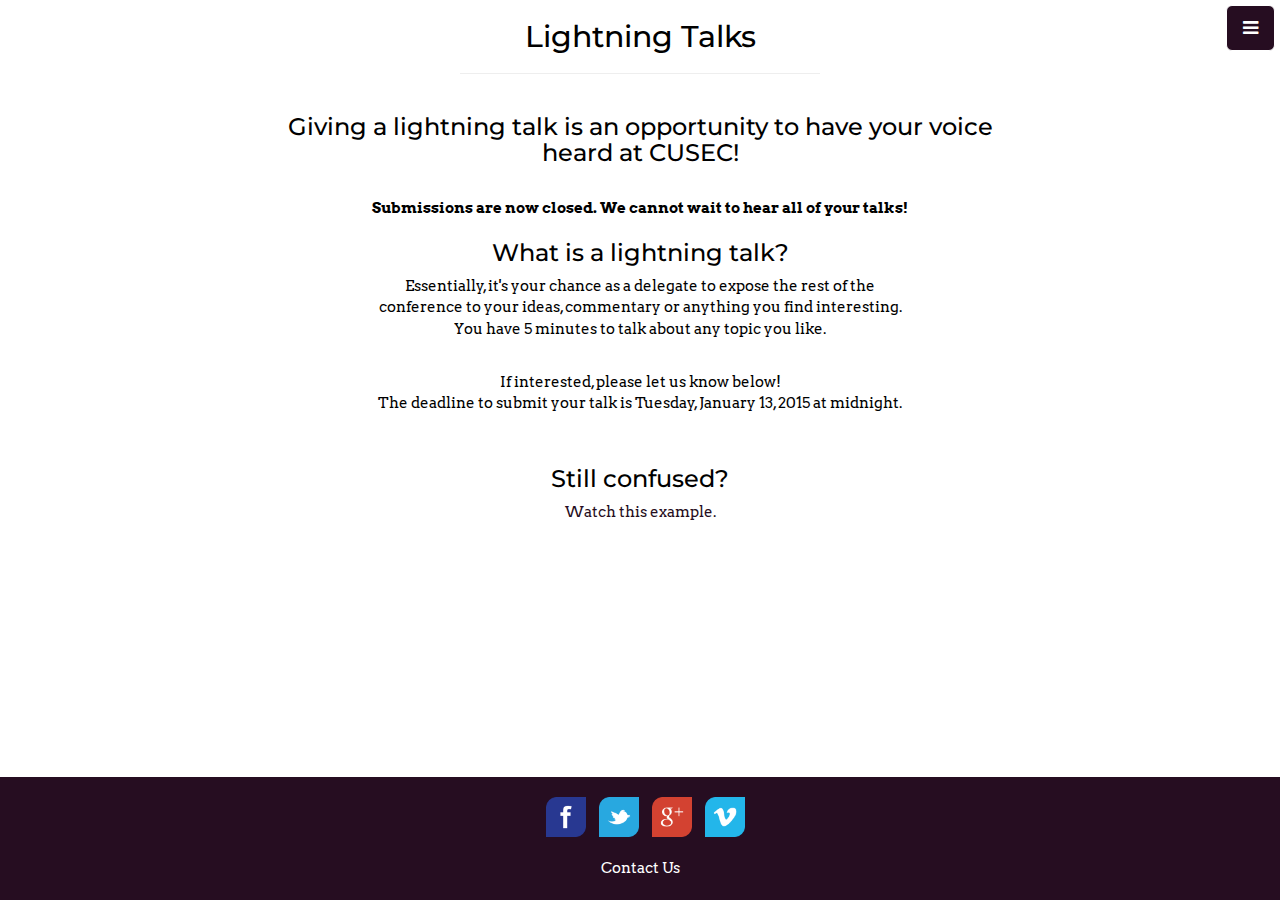
<file: talks.html>
<!DOCTYPE html>


<html lang="en">

<head>
    <meta charset="utf-8">
    <meta name="viewport" content="width=device-width, initial-scale=1.0">
    <meta name="description" content="">
    <meta name="author" content="Kat">

    <title>CUSEC 2015</title>

    <!-- Bootstrap core CSS -->
    <link href="css/bootstrap.css" rel="stylesheet">
    <link rel="icon" type="image/png" href="img/favicon.png">
    

    <!-- Add custom CSS here -->
    <link href="css/cusec.css" rel="stylesheet">
    <link href="font-awesome/css/font-awesome.min.css" rel="stylesheet">

    <!--Fonts-->
    <link href='http://fonts.googleapis.com/css?family=Montserrat' rel='stylesheet' type='text/css'>
    <link href='http://fonts.googleapis.com/css?family=Arvo' rel='stylesheet' type='text/css'>
    
</head>

<body>

<!-- Side Menu -->
    <a id="menu-toggle" href="#" class="btn btn-primary btn-lg toggle"><i class="fa fa-bars"></i></a>
    <div id="sidebar-wrapper">
        <ul class="sidebar-nav">
            <a id="menu-close" href="#" class="btn btn-default btn-lg pull-right toggle"><i class="fa fa-times"></i></a>
            <li class="sidebar-brand">CUSEC 2015</a></li>
            <li><a href="index.html#top">Home</a></li>
            <li><a href="index.html#about">About</a></li>
            <li><a href="schedule.html#schedule">Schedule</a></li>
            <li><a href="speakers.html">Speakers</a></li>
            <li><a href="democamp.html">Democamp</a></li>
            <li><a href="resumes.html">Resume Upload</a></li>
            <li><a href="#top">Lightning Talks</a></li>
            <li><a href="index.html#schools">Schools</a></li>
            <li><a href="index.html#sponsors">Sponsors</a></li>
            <li><a href="team.html#team">Team</a></li>
            <li><a href="faq.html#faq">Frequently Asked Questions</a></li>
            <li><a href="faq.html#coc">Code of Conduct</a></li>
        </ul>
    </div>
    <!-- /Side Menu -->    

    <!-- Lightning Talks -->
    <div class="democamp">
        <div class="container ">
            <div class="row">
                <div class="col-md-4 col-md-offset-4 text-center">
                    <h2>Lightning Talks</h2>
                    <hr>
                </div>
            </div>

            <div class="col-md-8 col-md-offset-2 text-center">
                <h3>Giving a lightning talk is an opportunity to have your voice heard at CUSEC!</h3></br>
            </div>
            <div class="col-md-6 col-md-offset-3 text-center">
                <p><strong>Submissions are now closed. We cannot wait to hear all of your talks!</strong></p>
                <h3>What is a lightning talk?</h3>
                <p>Essentially, it's your chance as a delegate to expose the rest of the conference to your ideas, commentary or anything you find interesting. You have 5 minutes to talk about any topic you like.</p></br>
                <p>If interested, please let us know below! <br>The deadline to submit your talk is Tuesday, January 13, 2015 at midnight. </p></br>
                <h3>Still confused?</h3>
                <a href="https://www.destroyallsoftware.com/talks/wat">Watch this example.</a></br>
            </div>
            </br>

            <!-- Lightning Talk form
            <div class="col-md-6 col-md-offset-3 text-center" >
                <div id="wufoo-qoj8g9017chzde">
                    Fill out my <a href="https://cusecresumes.wufoo.com/forms/qoj8g9017chzde">online form</a>.
                </div>
            </div>
            -->
        </div>
    </div>
    <!-- Footer -->
    <footer class="navbar-fixed-bottom">
        <!-- 
        // Leaf Flat Social Media Icons Set // 
        Release date: 06/09/2013
        License: (by-sa-nd) Free for commercial use (link to author, no derivative works)
        Original source: http://www.webhostingsecretrevealed.net/discount-freebies/free-icons/leaf/ 
        -->
        <div class="container">
            <div class="row">
                <div class="col-md-12" style="text-align:center">
                <a class="btn-social" href="http://www.facebook.com/pages/CUSEC/9884406702">
                    <img src="img/icons/facebook.png"></img>
                </a>
                <a class="btn-social" href="http://www.twitter.com/cusec">
                    <img src="img/icons/twitter.png"></img>
                </a>
                <a class="btn-social" href="http://plus.google.com/106331744933691516421" rel="publisher">
                    <img src="img/icons/googleplus.png"></img>
                </a>
                <a class="btn-social" href="http://www.vimeo.com/cusec/">
                    <img src="img/icons/vimeo.png"></img>
                </a>
                </div>
            </div>
            <br/>
            <div class="row">
                <div class="col-md-12" style="text-align:center">
                <a href="mailto:info@cusec.net?Subject=CUSEC2015">
                    Contact Us
                </a>
                </div>
            </div>
        </div>
    </footer>
    <!-- /Footer -->
    
    <!-- JavaScript -->
    <script src="js/jquery-1.10.2.js"></script>
    <script src="js/bootstrap.js"></script>

    <!-- Custom JavaScript for the Side Menu and Smooth Scrolling -->
    <script>
    $("#menu-close").click(function(e) {
        e.preventDefault();
        $("#sidebar-wrapper").toggleClass("active");
    });
    </script>
    <script>
    $("#menu-toggle").click(function(e) {
        e.preventDefault();
        $("#sidebar-wrapper").toggleClass("active");
    });
    </script>
    <script>
    $(function() {
        $('a[href*=#]:not([href=#])').click(function() {
            if (location.pathname.replace(/^\//, '') == this.pathname.replace(/^\//, '') || location.hostname == this.hostname) {

                var target = $(this.hash);
                target = target.length ? target : $('[name=' + this.hash.slice(1) + ']');
                if (target.length) {
                    $('html,body').animate({
                        scrollTop: target.offset().top
                    }, 1000);
                    return false;
                }
            }
        });
    });
    </script>
    <script type="text/javascript">
        var qoj8g9017chzde;(function(d, t) {
            var s = d.createElement(t), options = {
            'userName':'cusecresumes',
            'formHash':'qoj8g9017chzde',
            'autoResize':true,
            'height':'694',
            'async':true,
            'host':'wufoo.com',
            'header':'show',
            'ssl':true};
            s.src = ('https:' == d.location.protocol ? 'https://' : 'http://') + 'www.wufoo.com/scripts/embed/form.js';
            s.onload = s.onreadystatechange = function() {
            var rs = this.readyState; if (rs) if (rs != 'complete') if (rs != 'loaded') return;
            try { qoj8g9017chzde = new WufooForm();qoj8g9017chzde.initialize(options);qoj8g9017chzde.display(); } catch (e) {}};
            var scr = d.getElementsByTagName(t)[0], par = scr.parentNode; par.insertBefore(s, scr);
        })(document, 'script');
    </script>
</body>

</html>
</file>
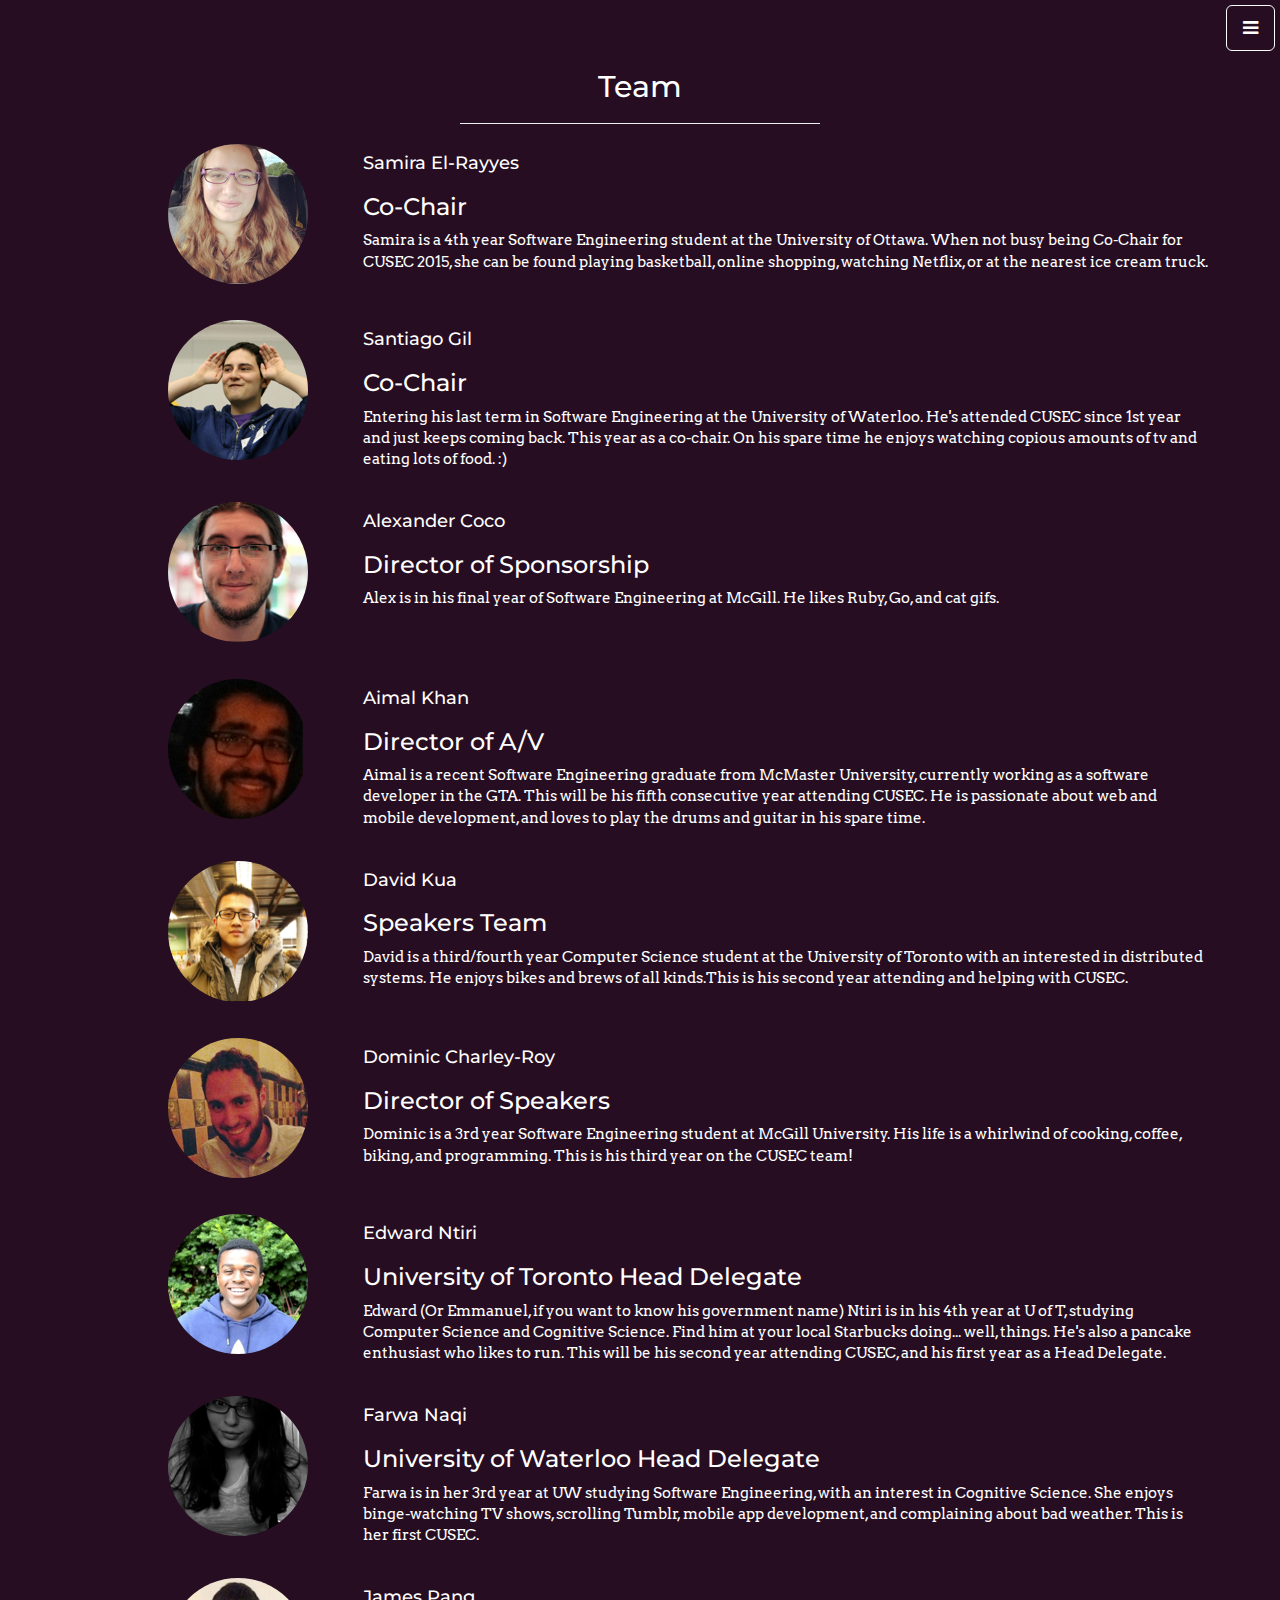
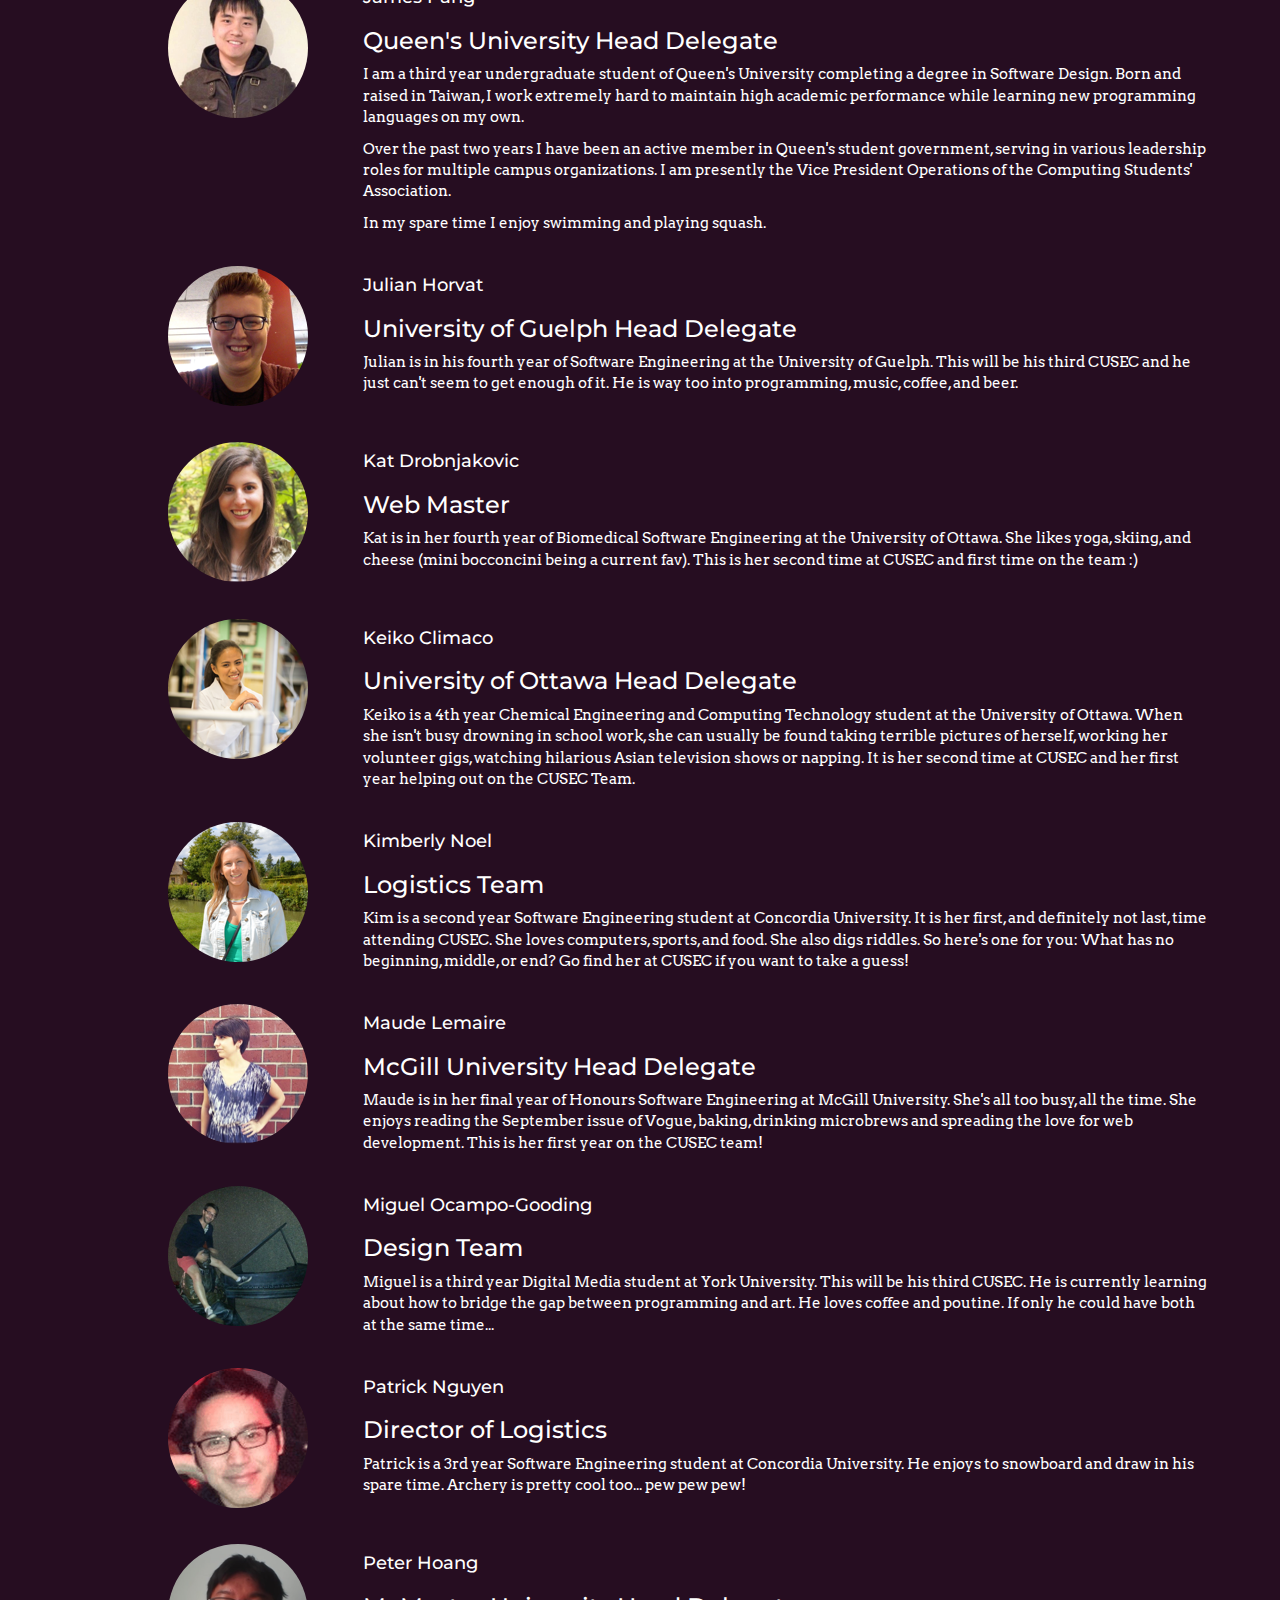
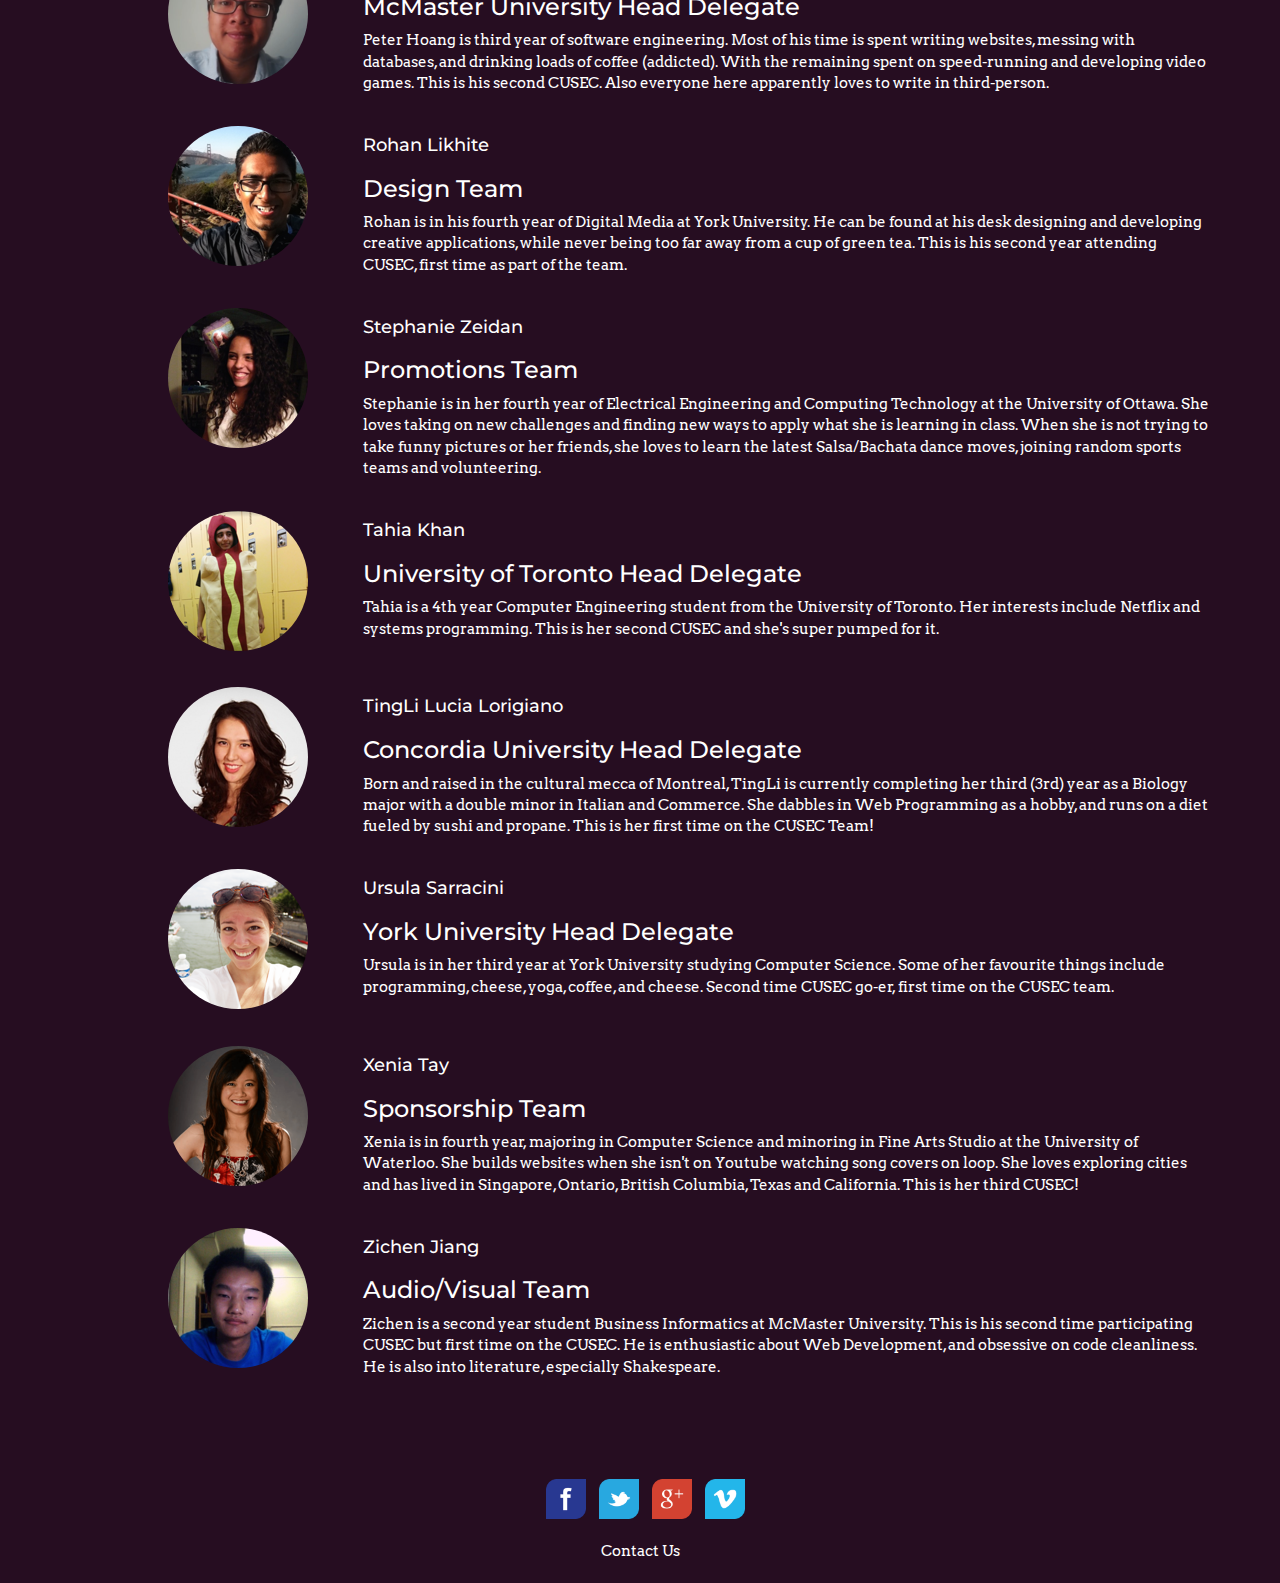
<file: team.html>
<!DOCTYPE html>


<html lang="en">

<head>
    <meta charset="utf-8">
    <meta name="viewport" content="width=device-width, initial-scale=1.0">
    <meta name="description" content="">
    <meta name="author" content="Kat">

    <title>CUSEC 2015</title>

    <!-- Bootstrap core CSS -->
    <link href="css/bootstrap.css" rel="stylesheet">
    <link rel="icon" type="image/png" href="img/favicon.png">

    <!-- Add custom CSS here -->
    <link href="css/cusec.css" rel="stylesheet">
    <link href="font-awesome/css/font-awesome.min.css" rel="stylesheet">

    <!--Fonts-->
    <link href='http://fonts.googleapis.com/css?family=Montserrat' rel='stylesheet' type='text/css'>
    <link href='http://fonts.googleapis.com/css?family=Arvo' rel='stylesheet' type='text/css'>
    
</head>

<body>

<!-- Side Menu -->
    <a id="menu-toggle" href="#" class="btn btn-primary btn-lg toggle"><i class="fa fa-bars"></i></a>
    <div id="sidebar-wrapper">
        <ul class="sidebar-nav">
            <a id="menu-close" href="#" class="btn btn-default btn-lg pull-right toggle"><i class="fa fa-times"></i></a>
            <li class="sidebar-brand">CUSEC 2015</a></li>
            <li><a href="index.html#top">Home</a></li>
            <li><a href="index.html#about">About</a></li>
            <li><a href="schedule.html#schedule">Schedule</a></li>
            <li><a href="speakers.html#speakers">Speakers</a></li>
            <li><a href="democamp.html">Democamp</a></li>
            <li><a href="resumes.html">Resume Upload</a></li>
            <li><a href="talks.html">Lightning Talks</a></li>
            <li><a href="index.html#schools">Schools</a></li>
            <li><a href="index.html#sponsors">Sponsors</a></li>
            <li><a href="team.html#team">Team</a></li>
            <li><a href="faq.html#faq">Frequently Asked Questions</a></li>
            <li><a href="faq.html#coc">Code of Conduct</a></li>
        </ul>
    </div>
    <!-- /Side Menu -->    

    <!-- Team -->
    <div id="team" class="team">
        <div class="container">
            <div class="row">
                <div class="col-md-4 col-md-offset-4 text-center">
                    <h2>Team</h2>
                    <hr>
                </div>
            </div>
            <div class="row">
                <div class="col-md-2 col-md-offset-1 col-md-12 ">
                    <div class="speakerPerson">
                        <img src="img/team/samira.png" class="img-circle">
                    </div>
                </div>
                <div class="col-md-9 col-md-12 text-left">
                    <h4><a href="mailto:chair@cusec.net?Subject=CUSEC2015">Samira El-Rayyes</a></h4>
                    <h3>Co-Chair</h3>
                    <p>Samira is a 4th year Software Engineering student at the University of Ottawa. When not busy being Co-Chair for CUSEC 2015, she can be found playing basketball, online shopping, watching Netflix, or at the nearest ice cream truck. </p>
                </div>
            </div><br>
            <div class="row">
                <div class="col-md-2 col-md-offset-1 col-md-12 ">
                    <div class="speakerPerson">
                        <img src="img/team/santiago.png" class="img-circle">
                    </div>
                </div>
                <div class="col-md-9 col-md-12 text-left">
                    <h4><a href="mailto:chair@cusec.net?Subject=CUSEC2015">Santiago Gil</a></h4>
                    <h3>Co-Chair</h3>
                    <p>Entering his last term in Software Engineering at the University of Waterloo. He's attended CUSEC since 1st year and just keeps coming back. This year as a co-chair. On his spare time he enjoys watching copious amounts of tv and eating lots of food. :)</p>
                </div>
            </div><br>
            <div class="row">
                <div class="col-md-2 col-md-offset-1 col-md-12 ">
                    <div class="speakerPerson">
                        <img src="img/team/alex.png" class="img-circle">
                    </div>
                </div>
                <div class="col-md-9 col-md-12 text-left">
                    <h4><a href="http://alexcoco.com">Alexander Coco</a></h4>
                    <h3><a href="mailto:sponsors@cusec.net?Subject=CUSEC2015">Director of Sponsorship</a></h3>
                    <p>Alex is in his final year of Software Engineering at McGill. He likes Ruby, Go, and cat gifs.</p>
                </div>
            </div><br>
            <div class="row">
                <div class="col-md-2 col-md-offset-1 col-md-12 ">
                    <div class="speakerPerson">
                        <img src="img/team/aimal.png" class="img-circle">
                    </div>
                </div>
                <div class="col-md-9 col-md-12 text-left">
                    <h4>Aimal Khan </h4>
                    <h3>Director of A/V</h3>
                    <p>Aimal is a recent Software Engineering graduate from McMaster University, currently working as a software developer in the GTA. This will be his fifth consecutive year attending CUSEC. He is passionate about web and mobile development, and loves to play the drums and guitar in his spare time.</p>
                </div>
            </div><br>
            <div class="row">
                <div class="col-md-2 col-md-offset-1 col-md-12 ">
                    <div class="speakerPerson">
                        <img src="img/team/david.png" class="img-circle">
                    </div>
                </div>
                <div class="col-md-9 col-md-12 text-left">
                    <h4>David Kua</h4>
                    <h3>Speakers Team</h3>
                    <p>David is a third/fourth year Computer Science student at the University of Toronto with an interested in distributed systems. He enjoys bikes and brews of all kinds.This is his second year attending and helping with CUSEC.</p>
                </div>
            </div><br>
            <div class="row">
                <div class="col-md-2 col-md-offset-1 col-md-12 ">
                    <div class="speakerPerson">
                        <img src="img/team/dominic.png" class="img-circle">
                    </div>
                </div>
                <div class="col-md-9 col-md-12 text-left">
                    <h4><a href="mailto:talks@cusec.net?Subject=CUSEC2015">Dominic Charley-Roy</a></h4>
                    <h3>Director of Speakers</h3>
                    <p>Dominic is a 3rd year Software Engineering student at McGill University. His life is a whirlwind of cooking, coffee, biking, and programming. This is his third year on the CUSEC team!</p>
                </div>
            </div><br>
            <div class="row">
                <div class="col-md-2 col-md-offset-1 col-md-12 ">
                    <div class="speakerPerson">
                        <img src="img/team/edward.png" class="img-circle">
                    </div>
                </div>
                <div class="col-md-9 col-md-12 text-left">
                    <h4><a href="mailto:toronto@cusec.net?Subject=CUSEC2015">Edward Ntiri</a></h4>
                    <h3>University of Toronto Head Delegate</h3>
                    <p>Edward (Or Emmanuel, if you want to know his government name) Ntiri is in his 4th year at U of T, studying Computer Science and Cognitive Science. Find him at your local Starbucks doing... well, things. He's also a pancake enthusiast who likes to run. This will be his second year attending CUSEC, and his first year as a Head Delegate.</p>
                </div>
            </div><br>
            <div class="row">
                <div class="col-md-2 col-md-offset-1 col-md-12 ">
                    <div class="speakerPerson">
                        <img src="img/team/farwa.png" class="img-circle">
                    </div>
                </div>
                <div class="col-md-9 col-md-12 text-left">
                    <h4><a href="mailto:waterloo@cusec.net?Subject=CUSEC2015">Farwa Naqi</a></h4>
                    <h3>University of Waterloo Head Delegate</h3>
                    <p>Farwa is in her 3rd year at UW studying Software Engineering, with an interest in Cognitive Science. She enjoys binge-watching TV shows, scrolling Tumblr, mobile app development, and complaining about bad weather. This is her first CUSEC.</p>
                </div>
            </div><br>
            <div class="row">
                <div class="col-md-2 col-md-offset-1 col-md-12 ">
                    <div class="speakerPerson">
                        <img src="img/team/james.png" class="img-circle">
                    </div>
                </div>
                <div class="col-md-9 col-md-12 text-left">
                    <h4><a href="mailto:queens@cusec.net?Subject=CUSEC2015">James Pang</a></h4>
                    <h3>Queen's University Head Delegate</h3>
                    <p>I am a third year undergraduate student of Queen's University completing a degree in Software Design. Born and raised in Taiwan, I work extremely hard to maintain high academic performance while learning new programming languages on my own.</p>
                    <p>Over the past two years I have been an active member in Queen's student government, serving in various leadership roles for multiple campus organizations. I am presently the Vice President Operations of the Computing Students' Association.</p>
                    <p>In my spare time I enjoy swimming and playing squash.</p>
                </div>
            </div><br>
            <div class="row">
                <div class="col-md-2 col-md-offset-1 col-md-12 ">
                    <div class="speakerPerson">
                        <img src="img/team/Julian.png" class="img-circle">
                    </div>
                </div>
                <div class="col-md-9 col-md-12 text-left">
                    <h4><a href="mailto:guelph@cusec.net?Subject=CUSEC2015">Julian Horvat</a></h4>
                    <h3>University of Guelph Head Delegate</h3>
                    <p>Julian is in his fourth year of Software Engineering at the University of Guelph. This will be his third CUSEC and he just can't seem to get enough of it. He is way too into programming, music, coffee, and beer.</p>
                </div>
            </div><br>
            <div class="row">
                <div class="col-md-2 col-md-offset-1 col-md-12 ">
                    <div class="speakerPerson">
                        <img src="img/team/kat.png" class="img-circle">
                    </div>
                </div>
                <div class="col-md-9 col-md-12 text-left">
                    <h4><a href="mailto:web@cusec.net?Subject=CUSEC2015">Kat Drobnjakovic</a></h4>
                    <h3>Web Master</h3>
                    <p>Kat is in her fourth year of Biomedical Software Engineering at the University of Ottawa. She likes yoga, skiing, and cheese (mini bocconcini being a current fav).  This is her second time at CUSEC and first time on the team :)  </p>
                </div>
            </div><br>
            <div class="row">
                <div class="col-md-2 col-md-offset-1 col-md-12 ">
                    <div class="speakerPerson">
                        <img src="img/team/Keiko.png" class="img-circle">
                    </div>
                </div>
                <div class="col-md-9 col-md-12 text-left">
                    <h4><a href="mailto:ottawa@cusec.net?Subject=CUSEC2015">Keiko Climaco</a></h4>
                    <h3>University of Ottawa Head Delegate</h3>
                    <p>Keiko is a 4th year Chemical Engineering and Computing Technology student at the University of Ottawa. When she isn't busy drowning in school work, she can usually be found taking terrible pictures of herself, working her volunteer gigs, watching hilarious Asian television shows or napping. It is her second time at CUSEC and her first year helping out on the CUSEC Team. </p>
                </div>
            </div><br>
            <div class="row">
                <div class="col-md-2 col-md-offset-1 col-md-12 ">
                    <div class="speakerPerson">
                        <img src="img/team/kimberly.png" class="img-circle">
                    </div>
                </div>
                <div class="col-md-9 col-md-12 text-left">
                    <h4>Kimberly Noel</h4>
                    <h3>Logistics Team</h3>
                    <p>Kim is a second year Software Engineering student at Concordia University. It is her first, and definitely not last, time attending CUSEC. She loves computers, sports, and food. She also digs riddles. So here's one for you: What has no beginning, middle, or end? Go find her at CUSEC if you want to take a guess!</p>
                </div>
            </div><br>
            <div class="row">
                <div class="col-md-2 col-md-offset-1 col-md-12 ">
                    <div class="speakerPerson">
                        <img src="img/team/maude.png" class="img-circle">
                    </div>
                </div>
                <div class="col-md-9 col-md-12 text-left">
                    <h4><a href="mailto:mcgill@cusec.net?Subject=CUSEC2015">Maude Lemaire</a></h4>
                    <h3>McGill University Head Delegate</h3>
                    <p>Maude is in her final year of Honours Software Engineering at McGill University. She's all too busy, all the time. She enjoys reading the September issue of Vogue, baking, drinking microbrews and spreading the love for web development. This is her first year on the CUSEC team!</p>
                </div>
            </div><br>
            <div class="row">
                <div class="col-md-2 col-md-offset-1 col-md-12 ">
                    <div class="speakerPerson">
                        <img src="img/team/miguel.png" class="img-circle">
                    </div>
                </div>
                <div class="col-md-9 col-md-12 text-left">
                    <h4>Miguel Ocampo-Gooding</h4>
                    <h3>Design Team</h3>
                    <p>Miguel is a third year Digital Media student at York University. This will be his third CUSEC. He is currently learning about how to bridge the gap between programming and art. He loves coffee and poutine. If only he could have both at the same time...</p>
                </div>
            </div><br>
            <div class="row">
                <div class="col-md-2 col-md-offset-1 col-md-12 ">
                    <div class="speakerPerson">
                        <img src="img/team/patrick.png" class="img-circle">
                    </div>
                </div>
                <div class="col-md-9 col-md-12 text-left">
                    <h4>Patrick Nguyen</h4>
                    <h3>Director of Logistics</h3>
                    <p>Patrick is a 3rd year Software Engineering student at Concordia University. He enjoys to snowboard and draw in his spare time. Archery is pretty cool too... pew pew pew!</p>
                </div>
            </div><br>
            <div class="row">
                <div class="col-md-2 col-md-offset-1 col-md-12 ">
                    <div class="speakerPerson">
                        <img src="img/team/peter.png" class="img-circle">
                    </div>
                </div>
                <div class="col-md-9 col-md-12 text-left">
                    <h4><a href="mailto:mcmaster@cusec.net?Subject=CUSEC2015">Peter Hoang</a></h4>
                    <h3>McMaster University Head Delegate</h3>
                    <p>Peter Hoang is third year of software engineering. Most of his time is spent writing websites, messing with databases, and drinking loads of coffee (addicted). With the remaining spent on speed-running and developing video games. This is his second CUSEC. Also everyone here apparently loves to write in third-person.</p>
                </div>
            </div><br>
            <div class="row">
                <div class="col-md-2 col-md-offset-1 col-md-12 ">
                    <div class="speakerPerson">
                        <img src="img/team/rohan.png" class="img-circle">
                    </div>
                </div>
                <div class="col-md-9 col-md-12 text-left">
                    <h4>Rohan Likhite</h4>
                    <h3>Design Team</h3>
                    <p>Rohan is in his fourth year of Digital Media at York University. He can be found at his desk designing and developing creative applications, while never being too far away from a cup of green tea. This is his second year attending CUSEC, first time as part of the team. </p>
                </div>
            </div><br>
            <div class="row">
                <div class="col-md-2 col-md-offset-1 col-md-12 ">
                    <div class="speakerPerson">
                        <img src="img/team/stephanie.png" class="img-circle">
                    </div>
                </div>
                <div class="col-md-9 col-md-12 text-left">
                    <h4>Stephanie Zeidan</h4>
                    <h3>Promotions Team</h3>
                    <p>Stephanie is in her fourth year of Electrical Engineering and Computing Technology at the University of Ottawa. She loves taking on new challenges and finding new ways to apply what she is learning in class.  When she is not trying to take funny pictures or her friends, she loves to learn the latest Salsa/Bachata dance moves, joining random sports teams and volunteering.</p>
                </div>
            </div><br>
            <div class="row">
                <div class="col-md-2 col-md-offset-1 col-md-12 ">
                    <div class="speakerPerson">
                        <img src="img/team/tahia.png" class="img-circle">
                    </div>
                </div>
                <div class="col-md-9 col-md-12 text-left">
                    <h4><a href="mailto:toronto@cusec.net?Subject=CUSEC2015">Tahia Khan</a></h4>
                    <h3>University of Toronto Head Delegate</h3>
                    <p>Tahia is a 4th year Computer Engineering student from the University of Toronto. Her interests include Netflix and systems programming. This is her second CUSEC and she's super pumped for it.</p>
                </div>
            </div><br>
            <div class="row">
                <div class="col-md-2 col-md-offset-1 col-md-12 ">
                    <div class="speakerPerson">
                        <img src="img/team/tingli.png" class="img-circle">
                    </div>
                </div>
                <div class="col-md-9 col-md-12 text-left">
                    <h4><a href="mailto:concordia@cusec.net?Subject=CUSEC2015">TingLi Lucia Lorigiano</a></h4>
                    <h3>Concordia University Head Delegate</h3>
                    <p>Born and raised in the cultural mecca of Montreal, TingLi is currently completing her third (3rd) year as a Biology major with a double minor in Italian and Commerce. She dabbles in Web Programming as a hobby, and runs on a diet fueled by sushi and propane. This is her first time on the CUSEC Team! </p>
                </div>
            </div><br>
            <div class="row">
                <div class="col-md-2 col-md-offset-1 col-md-12 ">
                    <div class="speakerPerson">
                        <img src="img/team/ursula.png" class="img-circle">
                    </div>
                </div>
                <div class="col-md-9 col-md-12 text-left">
                    <h4><a href="mailto:york@cusec.net?Subject=CUSEC2015">Ursula Sarracini</a></h4>
                    <h3>York University Head Delegate</h3>
                    <p>Ursula is in her third year at York University studying Computer Science. Some of her favourite things include programming, cheese, yoga, coffee, and cheese. Second time CUSEC go-er, first time on the CUSEC team.</p>
                </div>
            </div><br>
            <div class="row">
                <div class="col-md-2 col-md-offset-1 col-md-12 ">
                    <div class="speakerPerson">
                        <img src="img/team/xenia.png" class="img-circle">
                    </div>
                </div>
                <div class="col-md-9 col-md-12 text-left">
                    <h4>Xenia Tay </h4>
                    <h3>Sponsorship Team</h3>
                    <p>Xenia is in fourth year, majoring in Computer Science and minoring in Fine Arts Studio at the University of Waterloo. She builds websites when she isn't on Youtube watching song covers on loop. She loves exploring cities and has lived in Singapore, Ontario, British Columbia, Texas and California. This is her third CUSEC!</p>
                </div>
            </div><br>
            <div class="row">
                <div class="col-md-2 col-md-offset-1 col-md-12 ">
                    <div class="speakerPerson">
                        <img src="img/team/alic.png" class="img-circle">
                    </div>
                </div>
                <div class="col-md-9 col-md-12 text-left">
                    <h4>Zichen Jiang</h4>
                    <h3>Audio/Visual Team</h3>
                    <p>Zichen is a second year student Business Informatics at McMaster University. This is his second time participating CUSEC but first time on the CUSEC. He is enthusiastic about Web Development, and obsessive on code cleanliness. He is also into literature, especially Shakespeare.</p>
                </div>
            </div><br>

        </div>
    </div>
    <!-- Footer -->
    <footer>
        <!-- 
        // Leaf Flat Social Media Icons Set // 
        Release date: 06/09/2013
        License: (by-sa-nd) Free for commercial use (link to author, no derivative works)
        Original source: http://www.webhostingsecretrevealed.net/discount-freebies/free-icons/leaf/ 
        -->
        <div class="container">
            <div class="row">
                <div class="col-md-12" style="text-align:center">
                <a class="btn-social" href="http://www.facebook.com/pages/CUSEC/9884406702">
                    <img src="img/icons/facebook.png"></img>
                </a>
                <a class="btn-social" href="http://www.twitter.com/cusec">
                    <img src="img/icons/twitter.png"></img>
                </a>
                <a class="btn-social" href="http://plus.google.com/106331744933691516421" rel="publisher">
                    <img src="img/icons/googleplus.png"></img>
                </a>
                <a class="btn-social" href="http://www.vimeo.com/cusec/">
                    <img src="img/icons/vimeo.png"></img>
                </a>
                </div>
            </div>
            <br/>
            <div class="row">
                <div class="col-md-12" style="text-align:center">
                <a href="mailto:info@cusec.net?Subject=CUSEC2015">
                    Contact Us
                </a>
                </div>
            </div>
        </div>
    </footer>
    <!-- /Footer -->
    
    <!-- JavaScript -->
    <script src="js/jquery-1.10.2.js"></script>
    <script src="js/bootstrap.js"></script>

    <!-- Custom JavaScript for the Side Menu and Smooth Scrolling -->
    <script>
    $("#menu-close").click(function(e) {
        e.preventDefault();
        $("#sidebar-wrapper").toggleClass("active");
    });
    </script>
    <script>
    $("#menu-toggle").click(function(e) {
        e.preventDefault();
        $("#sidebar-wrapper").toggleClass("active");
    });
    </script>
    <script>
    $(function() {
        $('a[href*=#]:not([href=#])').click(function() {
            if (location.pathname.replace(/^\//, '') == this.pathname.replace(/^\//, '') || location.hostname == this.hostname) {

                var target = $(this.hash);
                target = target.length ? target : $('[name=' + this.hash.slice(1) + ']');
                if (target.length) {
                    $('html,body').animate({
                        scrollTop: target.offset().top
                    }, 1000);
                    return false;
                }
            }
        });
    });
    </script>
</body>

</html>
</file>
<file: css/cusec.css>
/* Global Styles */


html,
body {
  height: 100%;
  width: 100%;
}

.vert-text {
  display: table-cell;
  vertical-align: middle;
  text-align: center;
}
.vert-text1 {
  vertical-align: middle;
  text-align: center;
  float: none;
  color:white;
}

.vert-text h1 {
  padding: 0;
  margin: 0;
  font-size: 4.5em;
  font-weight: 700;
}

.header-container {
  margin-bottom: 20px;
}

.btn-last {
  margin-bottom: 20px;
}

/* Side Menu */

#sidebar-wrapper {
  margin-right: -250px;
  right: 0;
  width: 250px;
  background: #000;
  position: fixed;
  height: 100%;
  overflow-y: auto;
  z-index: 1000;
  -webkit-transition: all 0.4s ease 0s;
  -moz-transition: all 0.4s ease 0s;
  -ms-transition: all 0.4s ease 0s;
  -o-transition: all 0.4s ease 0s;
  transition: all 0.4s ease 0s;
}

.sidebar-nav {
  position: absolute;
  top: 0;
  width: 250px;
  list-style: none;
  margin: 0;
  padding: 0;
}

.sidebar-nav li {
  line-height: 40px;
  text-indent: 20px;
}

.sidebar-nav li a {
  color: #999999;
  display: block;
  text-decoration: none;
}

.sidebar-nav li a:hover {
  color: #fff;
  background: rgba(255,255,255,0.2);
  text-decoration: none;
}

.sidebar-nav li a:active,
.sidebar-nav li a:focus {
  text-decoration: none;
}

.sidebar-nav > .sidebar-brand {
  height: 55px;
  line-height: 55px;
  font-size: 18px;
}

.sidebar-nav > .sidebar-brand a {
  color: #999999;
}

.sidebar-nav > .sidebar-brand a:hover {
  color: #fff;
  background: none;
}

#menu-toggle {
  top: 0;
  right: 0;
  position: fixed;
  z-index: 1;
}

#sidebar-wrapper.active {
  right: 250px;
  width: 250px;
  -webkit-transition: all 0.4s ease 0s;
  -moz-transition: all 0.4s ease 0s;
  -ms-transition: all 0.4s ease 0s;
  -o-transition: all 0.4s ease 0s;
  transition: all 0.4s ease 0s;
}

.toggle {
  margin: 5px 5px 0 0;
}

/* Full Page Image Header Area */

.header {
  display: table;
  height: 100%;
  width: 100%;
  position: relative;
  background: url(../img/bg.jpg) no-repeat center center fixed;
  -webkit-background-size: cover;
  -moz-background-size: cover;
  -o-background-size: cover;
  background-size: cover;
}

/* Intro */

.intro {
  padding: 50px 0;
}

/* Speakers */

.keynotes {
  background: #fff;
  padding: 50px 0;
  color: #260d21;
}

.speakerPerson {
  margin-bottom: 15px;
}

.keynotes a {
  color: #260d21;
}

.btntext a {
  color: #fff;
}


i.service-icon {
  border: 3px solid #ffffff;
  border-radius: 50%;
  display: inline-block;
  font-size: 56px;
  width: 140px;
  height: 140px;
  line-height: 136px;
  vertical-align: middle;
  text-align: center;
}



a:hover {
  color: #696B80;
}

/* Team */
.team {
  background: #260d21;
  padding: 50px 0;
  color: #fff;
}
.team a {
  color: #fff;
}

a:hover {
  color: #696B80;
}
/* Callout */

.callout {
  color: #ffffff;
  display: table;
  height: 250px;
  width: 100%;
  background: url(../img/callout.jpg) no-repeat center center scroll;
background-attachment: fixed;
  -webkit-background-size: cover;
  -moz-background-size: cover;
  -o-background-size: cover;
  background-size: cover;
}

/*Sponsors */

.sponsors {
  padding: 50px 0;
  margin-left: auto;
  margin-right: auto;
  background-color: #fff;
  color: #000;
}

.sponsor-item {
  margin: 0 auto;
  width: 223px;
  text-align: center;
}

@media screen and (max-width: 1200px) {
  .sponsor-item {
    width: 200px;
  }
}

@media screen and (max-width: 768px) {
  .sponsor-item {
    width: 90%;
    max-width: 150px;
  }
}

.img-portfolio {
  width: 100%;
}


/* schools*/

.schools {
  color: #fff;
  background: #260d21;
  padding: 50px 0;
}

.schools a {
  text-decoration: underline;
  color: #fff;
}


a:hover {
  color: #696B80;
}

.call-to-action .btn {
  margin: 10px;
}

/* Code of Conduct*/
.faq {
  background: #260d21;
  padding: 50px 0;
  color: #ffffff;
}

.faq h5 {
  colour: #ffffff;
}

.faq a{
  color: white;
}

a:hover {
  color: #696B80;
}
/* Map */

.map {
  height: 500px;
}



/* Schedule */
.schedule a {
  color: #5D4056;
}

.schedule table {
  margin-left:auto; 
  margin-right:auto;
  width: 100%;
  border-collapse: collapse; 
}

.schedule td, th {
  width: 250px;
  text-align: center;

}

.schedule tr {
  vertical-align: center;
  line-height: 40px;
}

.time {
  font-weight: bold;
}

.talk {
  background-color: #CEC6CC;
}

.event {
  background-color: #F0F0F2;
}

#thursday {
  display: none;
}

#friday {
  display: none;
}

#saturday {
  display: none;
}

@media screen and (max-width: 480px) {
  #sched {
    display: none;
  }

  #thursday {
    display: block;
  }

  #friday {
    display: block;
  }

  #saturday {
    display: block;
  }
}

/*.col1 {width: 16%; float: left;}
.col2 {width: 28%; float: left;}
.col3 {width: 28%; float: left;}
.col4 {width: 28%; float: left;}

@media screen and (max-width: 100px) {
.col1, .col2, .col3, .col4 {width: 100%}
}/*
/* Footer */

footer {
  padding: 20px 0;
  background: #260d21;
  color: #fff;

}

.navbar-fixed-bottom a {
  color :#fff;
}

.top-scroll {
  margin-top: 50px;
}

.top-scroll a {
  text-decoration: none;
  color: inherit;
}

i.scroll {
  color: #333333;
}

i.scroll:hover {
  color: #0a5175;
}

.btn-social {
  padding-left: 10px;
}

.btn-social > img {
  max-height: 40px;
  max-width: 40px;
}

footer a {
  color: #fff;
  vertical-align: middle;
}

/* Responsive */

@media (max-width: 768px) {




  .map {
  height: 75%;
  }

}

.img-center {
  margin: 0 auto;
}

#map_canvas {
        margin: 0;
        padding: 0;
        height: 100%;
      }
</file>
